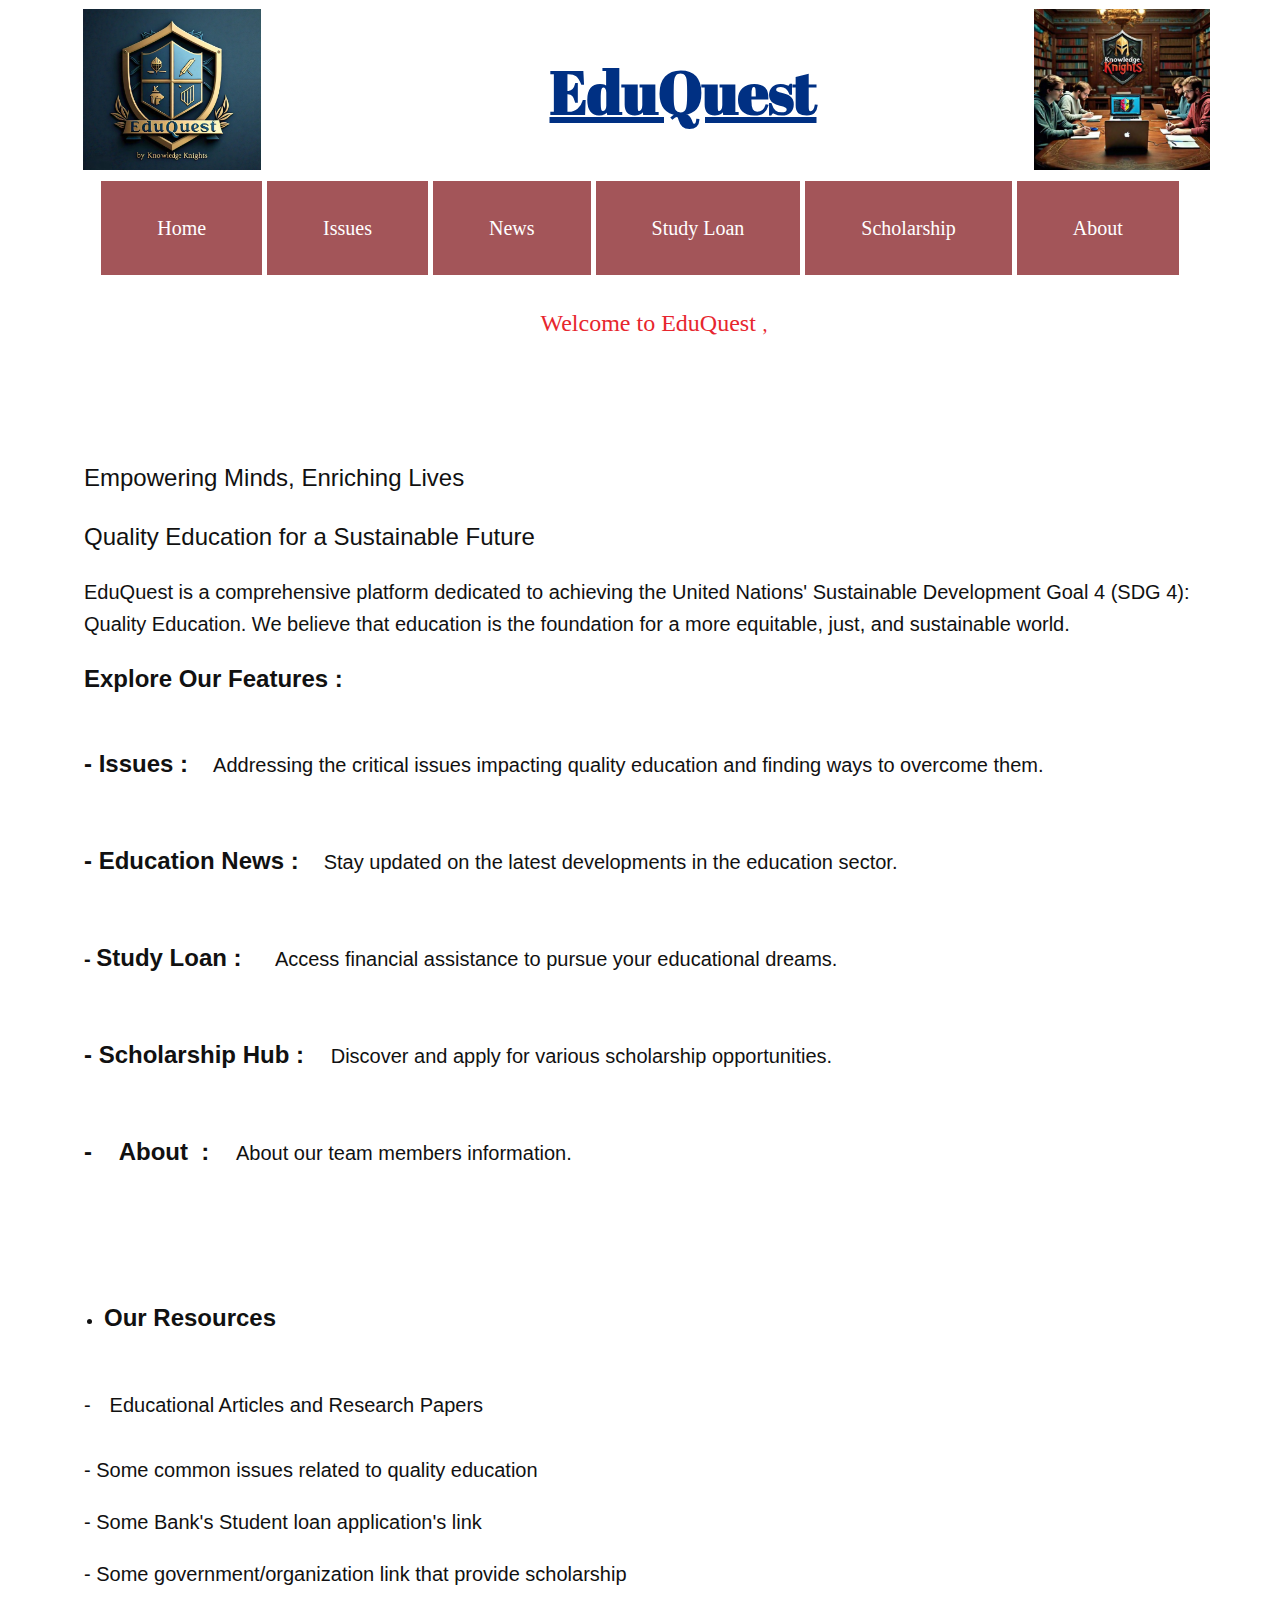
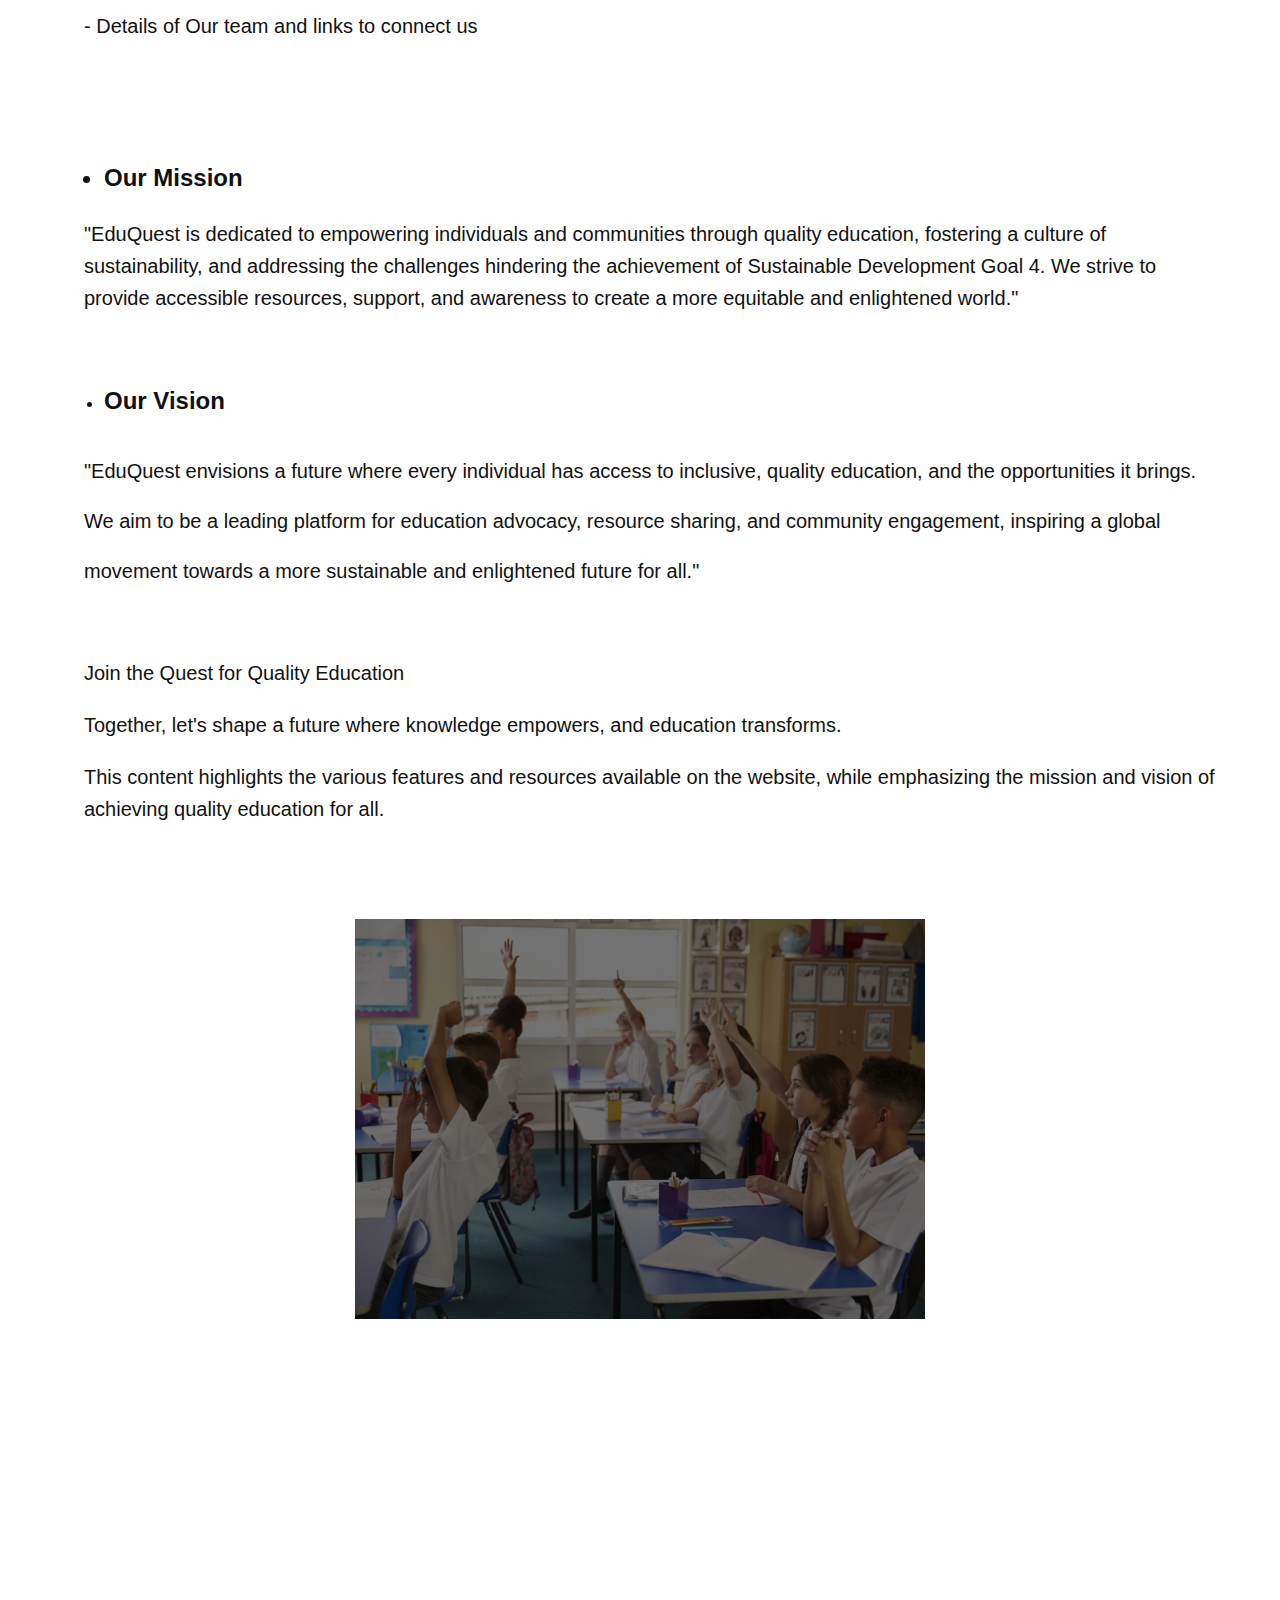
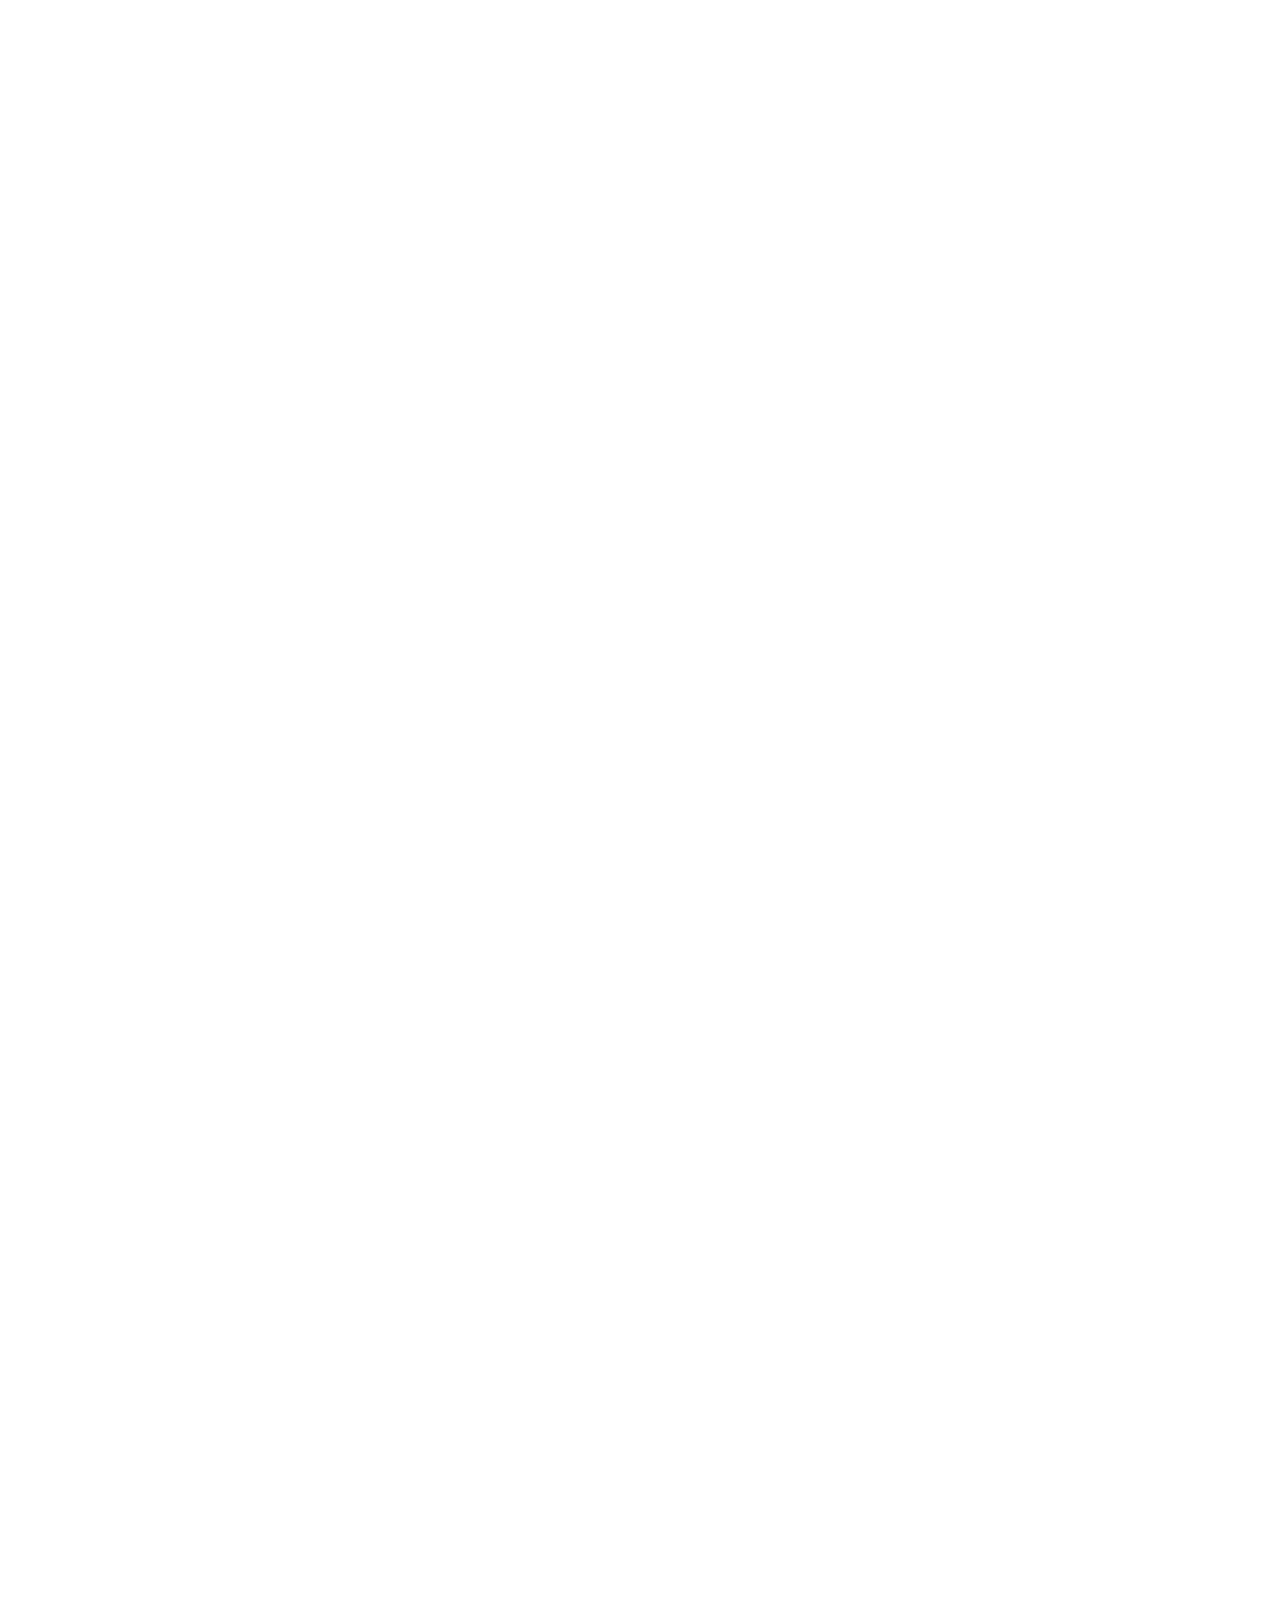
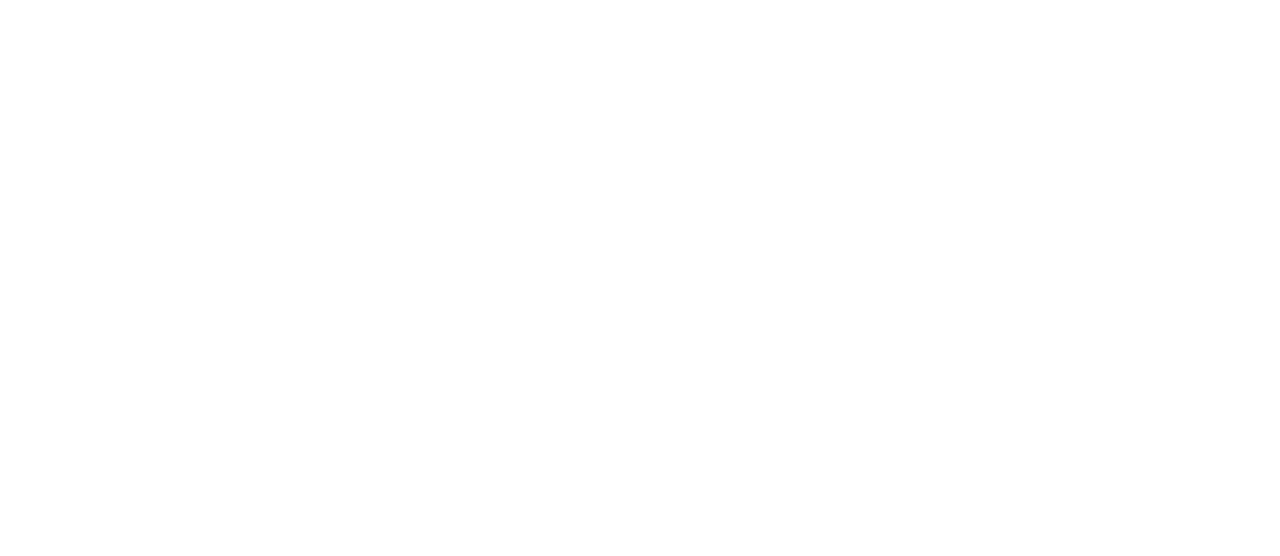
<file: index.html>
<!DOCTYPE html>
<html style="font-size: 16px;" lang="en">
<head>
    <meta name="viewport" content="width=device-width, initial-scale=1.0">
    <meta charset="utf-8">
    <meta name="keywords" content="EduQuest​">
    <meta name="description" content="">
    <meta http-equiv="refresh" content="0; url=home.html">
    <title>EduQuest</title>
    <link rel="stylesheet" href="nicepage.css" media="screen">
    <link rel="stylesheet" href="index.css" media="screen">
    <script class="u-script" type="text/javascript" src="jquery.js" defer=""></script>
    <script class="u-script" type="text/javascript" src="nicepage.js" defer=""></script>
    <meta name="generator" content="Nicepage 6.14.4, nicepage.com">
    <link id="u-theme-google-font" rel="stylesheet"
          href="https://fonts.googleapis.com/css?family=Roboto:100,100i,300,300i,400,400i,500,500i,700,700i,900,900i|Open+Sans:300,300i,400,400i,500,500i,600,600i,700,700i,800,800i">
    <link id="u-page-google-font" rel="stylesheet"
          href="https://fonts.googleapis.com/css?family=Merriweather:300,300i,400,400i,700,700i,900,900i|Abril+Fatface:400">


    <script type="application/ld+json">{
        "@context": "http://schema.org",
        "@type": "Organization",
        "name": ""
    }</script>
    <meta name="theme-color" content="#478ac9">
    <meta property="og:title" content="Page 1">
    <meta property="og:type" content="website">
    <meta data-intl-tel-input-cdn-path="intlTelInput/">
</head>
<body data-home-page="Page-1.html" data-home-page-title="Page 1" data-path-to-root="./" data-include-products="false"
      class="u-body u-xl-mode" data-lang="en">
<header class=" u-border-no-bottom u-border-no-left u-border-no-right u-border-no-top u-clearfix u-header u-section-row-container"
        id="sec-708d" style="background-image: none;">
    <div class="u-section-rows">
        <div class="u-clearfix u-section-row" data-animation-name="" data-animation-duration="0"
             data-animation-delay="0" data-animation-direction="" id="sec-f6bb">
            <div class="u-clearfix u-sheet u-sheet-1">
                <h2 class="u-align-center u-text u-text-custom-color-1 u-text-1">EduQuest </h2>
                <img class="custom-expanded u-image u-image-1" src="images/prjlogo.jpg" data-image-width="1280"
                     data-image-height="1280">
                <img class="u-image u-image-default u-image-2" src="images/grplogo.jpg" alt="" data-image-width="1080"
                     data-image-height="1066">
                <nav class="u-align-center u-menu u-menu-one-level u-offcanvas u-menu-1">
                    <div class="menu-collapse u-custom-font u-font-merriweather"
                         style="font-size: 1.25rem; letter-spacing: 0px; font-weight: 700;">
                        <a class="u-button-style u-custom-active-color u-custom-border-color u-custom-color u-custom-effect-duration u-custom-hover-border-color u-custom-hover-color u-custom-left-right-menu-spacing u-custom-padding-bottom u-custom-text-active-color u-custom-text-decoration u-custom-text-shadow u-custom-text-shadow-blur u-custom-text-shadow-color u-custom-text-shadow-transparency u-custom-text-shadow-x u-custom-text-shadow-y u-custom-top-bottom-menu-spacing u-nav-link u-text-active-palette-1-base u-text-hover-palette-2-base"
                           href="#">
                            <svg class="u-svg-link" viewBox="0 0 24 24">
                                <use xlink:href="#menu-hamburger"></use>
                            </svg>
                            <svg class="u-svg-content" version="1.1" id="menu-hamburger" viewBox="0 0 16 16" x="0px"
                                 y="0px" xmlns:xlink="http://www.w3.org/1999/xlink" xmlns="http://www.w3.org/2000/svg">
                                <g>
                                    <rect y="1" width="16" height="2"></rect>
                                    <rect y="7" width="16" height="2"></rect>
                                    <rect y="13" width="16" height="2"></rect>
                                </g>
                            </svg>
                        </a>
                    </div>
                    <div class="u-custom-menu u-nav-container">
                        <ul class="u-custom-font u-font-merriweather u-nav u-unstyled u-nav-1">
                            <li class="u-nav-item"><a
                                    class="u-active-palette-2-dark-1 u-border-2 u-border-hover-grey-15 u-button-style u-hover-palette-3-light-3 u-nav-link u-palette-2-dark-1 u-text-active-white u-text-hover-palette-2-base"
                                    href="home.html" style="padding: 35px 54px;">Home</a>
                            </li>
                            <li class="u-nav-item"><a
                                    class="u-active-palette-2-dark-1 u-border-2 u-border-hover-grey-15 u-button-style u-hover-palette-3-light-3 u-nav-link u-palette-2-dark-1 u-text-active-white u-text-hover-palette-2-base"
                                    href="Issues.html" style="padding: 35px 54px;">Issues</a>
                            </li>
                            <li class="u-nav-item"><a
                                    class="u-active-palette-2-dark-1 u-border-2 u-border-hover-grey-15 u-button-style u-hover-palette-3-light-3 u-nav-link u-palette-2-dark-1 u-text-active-white u-text-hover-palette-2-base"
                                    href="news.html" style="padding: 35px 54px;">News</a>
                            </li>
                            <li class="u-nav-item"><a
                                    class="u-active-palette-2-dark-1 u-border-2 u-border-hover-grey-15 u-button-style u-hover-palette-3-light-3 u-nav-link u-palette-2-dark-1 u-text-active-white u-text-hover-palette-2-base"
                                    href="loan.html" style="padding: 35px 54px;">Study Loan</a>
                            </li>
                            <li class="u-nav-item"><a
                                    class="u-active-palette-2-dark-1 u-border-2 u-border-hover-grey-15 u-button-style u-hover-palette-3-light-3 u-nav-link u-palette-2-dark-1 u-text-active-white u-text-hover-palette-2-base"
                                    href="scholarship.html" style="padding: 35px 54px;">Scholarship</a>
                            </li>
                            <li class="u-nav-item"><a
                                    class="u-active-palette-2-dark-1 u-border-2 u-border-hover-grey-15 u-button-style u-hover-palette-3-light-3 u-nav-link u-palette-2-dark-1 u-text-active-white u-text-hover-palette-2-base"
                                    href="About.html" style="padding: 35px 54px;">About</a>
                            </li>
                        </ul>
                    </div>
                    <div class="u-custom-menu u-nav-container-collapse">
                        <div class="u-black u-container-style u-inner-container-layout u-opacity u-opacity-95 u-sidenav">
                            <div class="u-inner-container-layout u-sidenav-overflow">
                                <div class="u-menu-close"></div>
                                <ul class="u-align-center u-nav u-popupmenu-items u-unstyled u-nav-2">
                                    <li class="u-nav-item"><a class="u-button-style u-nav-link"
                                                              href="home.html">Home</a>
                                    </li>
                                    <li class="u-nav-item"><a class="u-button-style u-nav-link" href="Issues.html">Issues</a>
                                    </li>
                                    <li class="u-nav-item"><a class="u-button-style u-nav-link"
                                                              href="news.html">News</a>
                                    </li>
                                    <li class="u-nav-item"><a class="u-button-style u-nav-link" href="loan.html">Study
                                        Loan</a>
                                    </li>
                                    <li class="u-nav-item"><a class="u-button-style u-nav-link" href="scholarship.html">Scholarship</a>
                                    </li>
                                    <li class="u-nav-item"><a class="u-button-style u-nav-link"
                                                              href="About.html">About</a>
                                    </li>
                                </ul>
                            </div>
                        </div>
                        <div class="u-black u-menu-overlay u-opacity u-opacity-70"></div>
                    </div>
                </nav>
            </div>
        </div>
        <div class="u-section-row" id="sec-7123">
            <div class="u-clearfix u-sheet u-sheet-2"></div>


        </div>
    </div>
</header>
<section class="u-clearfix u-section-1" id="sec-6458">
    <div class="u-clearfix u-sheet u-sheet-1"></div>
</section>


</body>
</html>
</file>
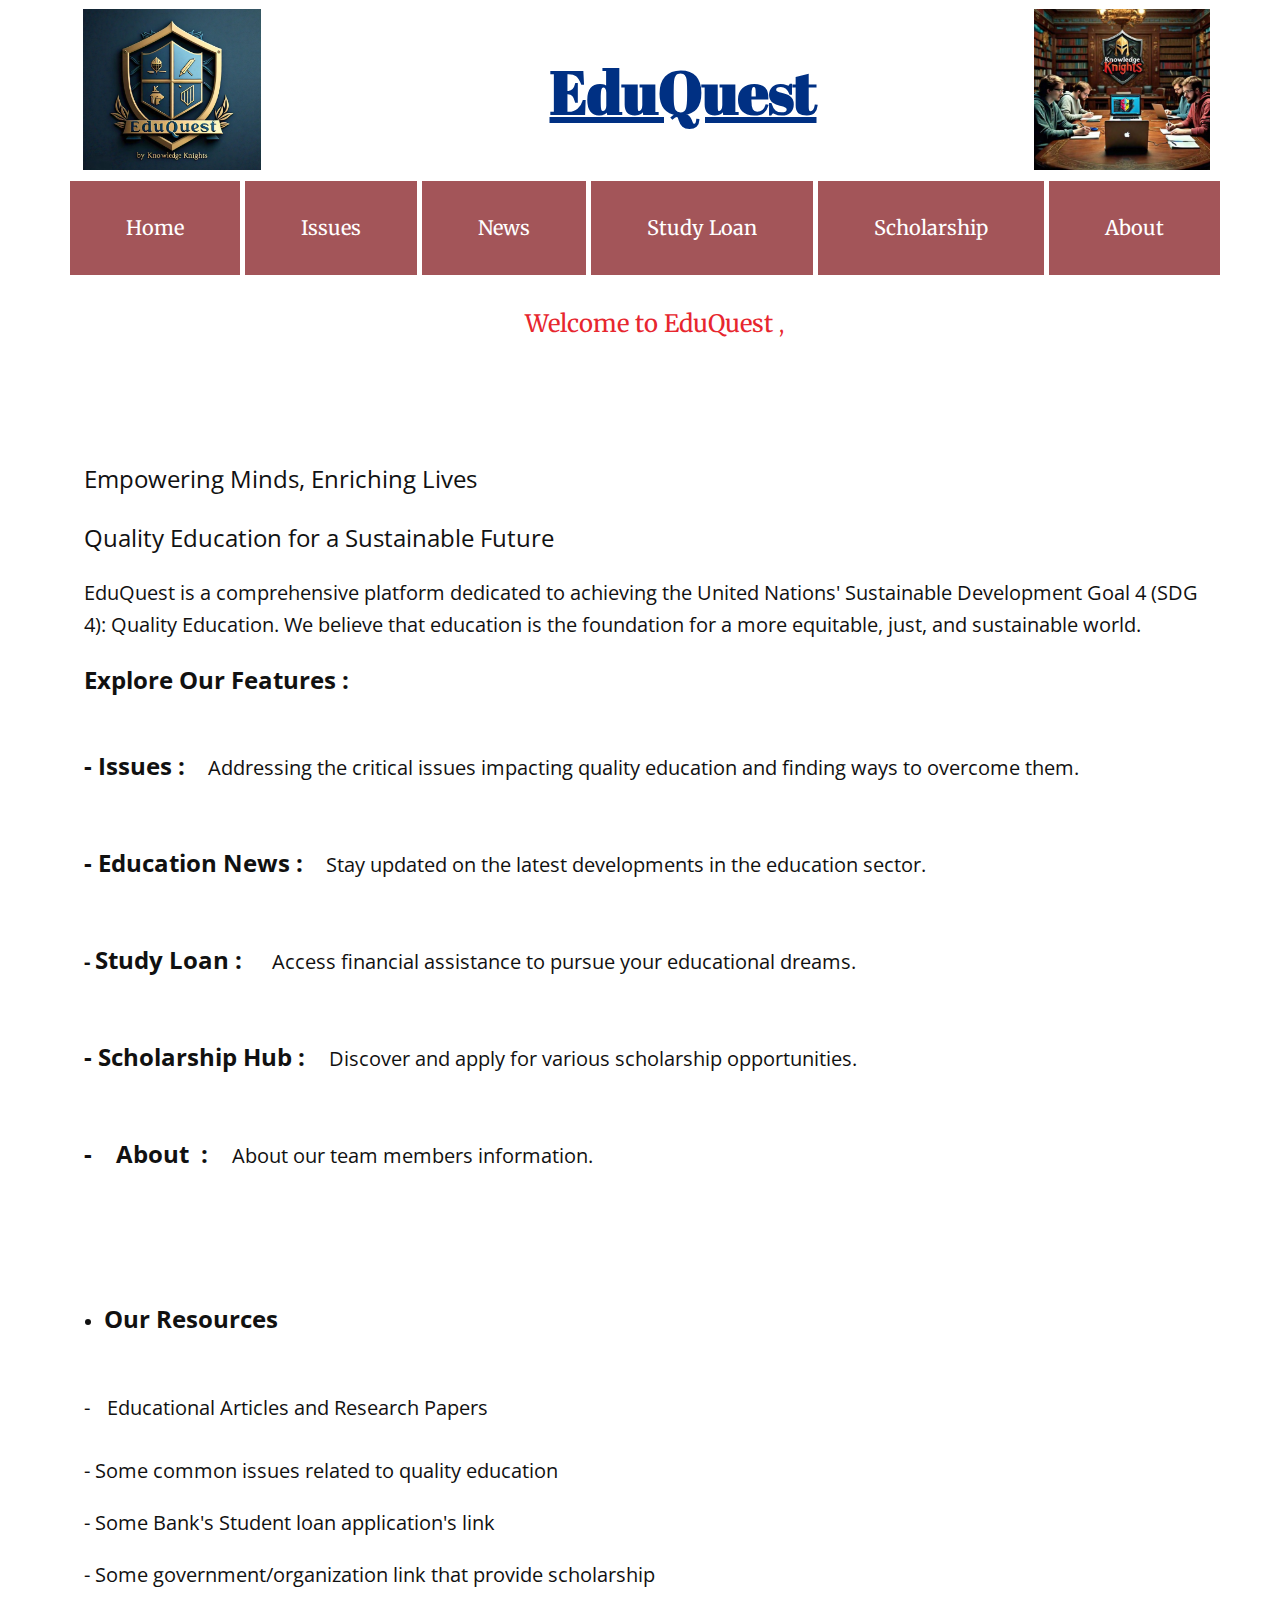
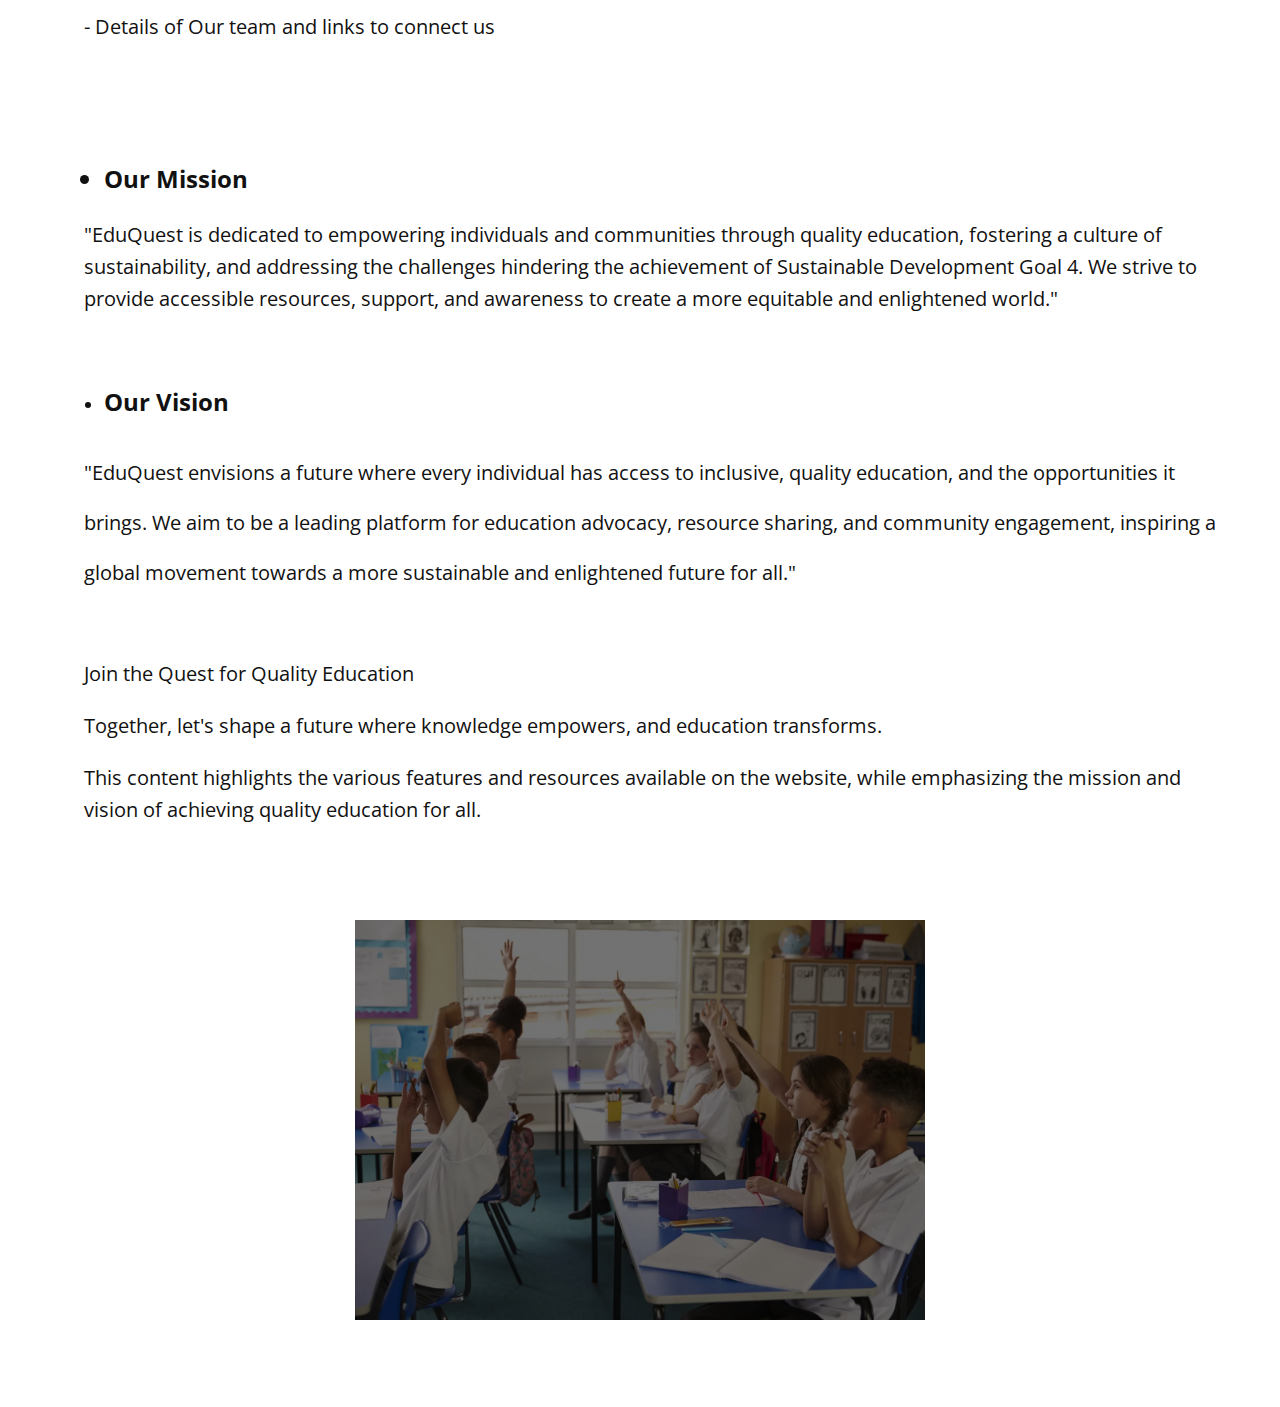
<file: home.html>
<!DOCTYPE html>
<html style="font-size: 16px;" lang="en">
<head>
    <meta name="viewport" content="width=device-width, initial-scale=1.0">
    <meta charset="utf-8">
    <meta name="keywords" content="INTUITIVE">
    <meta name="description" content="">
    <title>home</title>
    <link rel="stylesheet" href="nicepage.css" media="screen">
    <link rel="stylesheet" href="home.css" media="screen">
    <script class="u-script" type="text/javascript" src="jquery.js" defer=""></script>
    <script class="u-script" type="text/javascript" src="nicepage.js" defer=""></script>
    <meta name="generator" content="Nicepage 6.14.4, nicepage.com">
    <link id="u-theme-google-font" rel="stylesheet"
          href="https://fonts.googleapis.com/css?family=Roboto:100,100i,300,300i,400,400i,500,500i,700,700i,900,900i|Open+Sans:300,300i,400,400i,500,500i,600,600i,700,700i,800,800i">
    <link id="u-page-google-font" rel="stylesheet"
          href="https://fonts.googleapis.com/css?family=Merriweather:300,300i,400,400i,700,700i,900,900i|Abril+Fatface:400">


    <script type="application/ld+json">{
        "@context": "http://schema.org",
        "@type": "Organization",
        "name": ""
    }</script>
    <meta name="theme-color" content="#478ac9">
    <meta property="og:title" content="home">
    <meta property="og:type" content="website">
    <meta data-intl-tel-input-cdn-path="intlTelInput/">
</head>
<body data-path-to-root="./" data-include-products="false" class="u-body u-xl-mode" data-lang="en">
<header class=" u-border-no-bottom u-border-no-left u-border-no-right u-border-no-top u-clearfix u-header u-section-row-container"
        id="sec-708d" style="background-image: none;">
    <div class="u-section-rows">
        <div class="u-clearfix u-section-row" data-animation-name="" data-animation-duration="0"
             data-animation-delay="0" data-animation-direction="" id="sec-f6bb">


            <div class="u-clearfix u-sheet u-sheet-1">
                <h2 class="u-align-center u-text u-text-custom-color-1 u-text-1">EduQuest </h2>
                <img class="custom-expanded u-image u-image-1" src="images/prjlogo.jpg" data-image-width="1280"
                     data-image-height="1280">
                <img class="u-image u-image-default u-image-2" src="images/grplogo.jpg" alt="" data-image-width="1080"
                     data-image-height="1066">
                <nav class="u-align-center u-menu u-menu-one-level u-offcanvas u-menu-1">
                    <div class="menu-collapse u-custom-font u-font-merriweather"
                         style="font-size: 1.25rem; letter-spacing: 0px; font-weight: 700;">
                        <a class="u-button-style u-custom-active-color u-custom-border-color u-custom-color u-custom-effect-duration u-custom-hover-border-color u-custom-hover-color u-custom-left-right-menu-spacing u-custom-padding-bottom u-custom-text-active-color u-custom-text-decoration u-custom-text-shadow u-custom-text-shadow-blur u-custom-text-shadow-color u-custom-text-shadow-transparency u-custom-text-shadow-x u-custom-text-shadow-y u-custom-top-bottom-menu-spacing u-nav-link u-text-active-palette-1-base u-text-hover-palette-2-base"
                           href="#">
                            <svg class="u-svg-link" viewBox="0 0 24 24">
                                <use xlink:href="#menu-hamburger"></use>
                            </svg>
                            <svg class="u-svg-content" version="1.1" id="menu-hamburger" viewBox="0 0 16 16" x="0px"
                                 y="0px" xmlns:xlink="http://www.w3.org/1999/xlink" xmlns="http://www.w3.org/2000/svg">
                                <g>
                                    <rect y="1" width="16" height="2"></rect>
                                    <rect y="7" width="16" height="2"></rect>
                                    <rect y="13" width="16" height="2"></rect>
                                </g>
                            </svg>
                        </a>
                    </div>
                    <div class="u-custom-menu u-nav-container">
                        <ul class="u-custom-font u-font-merriweather u-nav u-unstyled u-nav-1">
                            <li class="u-nav-item"><a
                                    class="u-active-palette-2-dark-1 u-border-2 u-border-hover-grey-15 u-button-style u-hover-palette-3-light-3 u-nav-link u-palette-2-dark-1 u-text-active-white u-text-hover-palette-2-base"
                                    href="home.html" style="padding: 35px 54px;">Home</a>
                            </li>
                            <li class="u-nav-item"><a
                                    class="u-active-palette-2-dark-1 u-border-2 u-border-hover-grey-15 u-button-style u-hover-palette-3-light-3 u-nav-link u-palette-2-dark-1 u-text-active-white u-text-hover-palette-2-base"
                                    href="Issues.html" style="padding: 35px 54px;">Issues</a>
                            </li>
                            <li class="u-nav-item"><a
                                    class="u-active-palette-2-dark-1 u-border-2 u-border-hover-grey-15 u-button-style u-hover-palette-3-light-3 u-nav-link u-palette-2-dark-1 u-text-active-white u-text-hover-palette-2-base"
                                    href="news.html" style="padding: 35px 54px;">News</a>
                            </li>
                            <li class="u-nav-item"><a
                                    class="u-active-palette-2-dark-1 u-border-2 u-border-hover-grey-15 u-button-style u-hover-palette-3-light-3 u-nav-link u-palette-2-dark-1 u-text-active-white u-text-hover-palette-2-base"
                                    href="loan.html" style="padding: 35px 54px;">Study Loan</a>
                            </li>
                            <li class="u-nav-item"><a
                                    class="u-active-palette-2-dark-1 u-border-2 u-border-hover-grey-15 u-button-style u-hover-palette-3-light-3 u-nav-link u-palette-2-dark-1 u-text-active-white u-text-hover-palette-2-base"
                                    href="scholarship.html" style="padding: 35px 54px;">Scholarship</a>
                            </li>
                            <li class="u-nav-item"><a
                                    class="u-active-palette-2-dark-1 u-border-2 u-border-hover-grey-15 u-button-style u-hover-palette-3-light-3 u-nav-link u-palette-2-dark-1 u-text-active-white u-text-hover-palette-2-base"
                                    href="About.html" style="padding: 35px 54px;">About</a>
                            </li>
                        </ul>
                    </div>
                    <div class="u-custom-menu u-nav-container-collapse">
                        <div class="u-black u-container-style u-inner-container-layout u-opacity u-opacity-95 u-sidenav">
                            <div class="u-inner-container-layout u-sidenav-overflow">
                                <div class="u-menu-close"></div>
                                <ul class="u-align-center u-nav u-popupmenu-items u-unstyled u-nav-2">
                                    <li class="u-nav-item"><a class="u-button-style u-nav-link"
                                                              href="home.html">Home</a>
                                    </li>
                                    <li class="u-nav-item"><a class="u-button-style u-nav-link" href="Issues.html">Issues</a>
                                    </li>
                                    <li class="u-nav-item"><a class="u-button-style u-nav-link"
                                                              href="news.html">News</a>
                                    </li>
                                    <li class="u-nav-item"><a class="u-button-style u-nav-link" href="loan.html">Study
                                        Loan</a>
                                    </li>
                                    <li class="u-nav-item"><a class="u-button-style u-nav-link" href="scholarship.html">Scholarship</a>
                                    </li>
                                    <li class="u-nav-item"><a class="u-button-style u-nav-link"
                                                              href="About.html">About</a>
                                    </li>
                                </ul>
                            </div>
                        </div>
                        <div class="u-black u-menu-overlay u-opacity u-opacity-70"></div>
                    </div>
                </nav>
            </div>
        </div>
        <div class="u-section-row" id="sec-7123">
            <div class="u-clearfix u-sheet u-sheet-2"></div>


        </div>
    </div>
</header>
<section class="u-align-left u-clearfix u-section-1" id="sec-ec9c">
    <div class="u-clearfix u-sheet u-sheet-1">
        <div class="fr-view u-align-left u-clearfix u-rich-text u-text u-text-1">
            <p id="isPasted" style="text-align: center;">
            <span style="font-size: 1.5rem;">
              <span class="u-text-custom-color-2">
                <span class="u-custom-font u-font-merriweather">Welcome to EduQuest</span>
              </span>
            </span>
                <span style="font-size: 1.25rem;">
              <span class="u-text-custom-color-2">
                <span class="u-custom-font u-font-merriweather">,</span>
              </span>
            </span>
            </p>
            <p style="text-align: center;">
            <span style="font-size: 3rem;">
              <br>
            </span>
            </p>
            <p>
                <span style="font-size: 1.5rem;">Empowering Minds, Enriching Lives</span>
            </p>
            <p>
                <span style="font-size: 1.5rem;">Quality Education for a Sustainable Future</span>
            </p>
            <p>
                <span style="font-size: 1.25rem;">EduQuest is a comprehensive platform dedicated to achieving the United Nations' Sustainable Development Goal 4 (SDG 4): Quality Education. We believe that education is the foundation for a more equitable, just, and sustainable world.</span>
            </p>
            <p>
                <span style="font-size: 1.5rem; font-weight: 700;">Explore Our Features :</span>
            </p>
            <p>
            <span style="font-size: 1.5rem;">
              <span style="font-weight: 700;">- Issues :</span>
            </span>
                <span style="font-size: 3rem;">&nbsp;</span>
                <span style="font-size: 1.25rem;">Addressing the critical issues impacting quality education and finding ways to overcome them.</span>
            </p>
            <p>
            <span style="font-size: 1.5rem;">
              <span style="font-weight: 700;">- Education News :</span>
            </span>
                <span style="font-size: 3rem;">&nbsp;</span>
                <span style="font-size: 2.25rem;">
              <span style="font-size: 1.25rem;">Stay updated on the latest developments in the education sector.</span>
            </span>
            </p>
            <p>
            <span style="font-size: 3rem;">
              <span style="font-weight: 700; font-size: 1.5rem;">
                <span style="font-size: 1.25rem;">-&nbsp;</span>Study Loan :
              </span>&nbsp;
            </span>
                <span style="font-size: 1.25rem;">Access financial assistance to pursue your educational dreams.</span>
            </p>
            <p>
            <span style="font-size: 3rem;">
              <span style="font-weight: 700; font-size: 1.5rem;">- Scholarship Hub :</span>&nbsp;
            </span>
                <span style="font-size: 2.25rem;">
              <span style="font-size: 1.25rem;">Discover and apply for various scholarship opportunities.</span>
            </span>
            </p>
            <p>
            <span style="font-size: 3rem;">
              <span style="font-weight: 700;">
                <span style="font-size: 1.5rem;">-</span>&nbsp;
              </span>
            </span>
                <span style="font-size: 1.5rem;">
              <span style="font-weight: 700;">About&nbsp;&nbsp;:</span>
            </span>
                <span style="font-size: 3rem;">
              <span style="font-size: 1.5rem;">&nbsp;</span>
            </span>
                <span style="font-size: 1.25rem;">About our team members information.</span>
            </p>
            <p>
            <span style="font-size: 3rem;">
              <br>
            </span>
            </p>
            <ul>
                <li style="text-align: left;">
                    <span style="font-size: 1.5rem; font-weight: 700;">Our Resources</span>
                </li>
            </ul>
            <p>
            <span style="font-size: 3rem;">
              <span style="font-size: 1.25rem;">-&nbsp;</span>
            </span>
                <span style="font-size: 1.25rem;">Educational Articles and Research Papers</span>
            </p>
            <p>
                <span style="font-size: 1.25rem;">- Some common issues related to quality education</span>
            </p>
            <p>
                <span style="font-size: 1.25rem;">- Some Bank's Student loan application's link</span>
            </p>
            <p>
                <span style="font-size: 1.25rem;">- Some government/organization link that provide scholarship</span>
            </p>
            <p>
                <span style="font-size: 1.25rem;">- Details of Our team and links to connect us</span>
            </p>
            <p>
            <span style="font-size: 3rem;">
              <br>
            </span>
            </p>
            <ul>
                <li style="font-size: 1.5rem;">
                    <span style="font-weight: 700;">Our Mission</span>
                </li>
            </ul>
            <p>
                <span style="font-size: 1.25rem;">"EduQuest is dedicated to empowering individuals and communities through quality education, fostering a culture of sustainability, and addressing the challenges hindering the achievement of Sustainable Development Goal 4. We strive to provide accessible resources, support, and awareness to create a more equitable and enlightened world."</span>
            </p>
            <p>
                <br>
            </p>
            <ul>
                <li>
                    <span style="font-size: 1.5rem; font-weight: 700;">Our Vision</span>
                </li>
            </ul>
            <p style="line-height: 1.4;">
            <span style="font-size: 2.25rem;">
              <span style="font-size: 1.25rem;">"EduQuest envisions a future where every individual has access to inclusive, quality education, and the opportunities it brings. We aim to be a leading platform for education advocacy, resource sharing, and community engagement, inspiring a global movement towards a more sustainable and enlightened future for all."</span>
            </span>
            </p>
            <p style="line-height: 1.4;">
                <br>
            </p>
            <p>
                <span style="font-size: 1.25rem;">Join the Quest for Quality Education</span>
            </p>
            <p>
                <span style="font-size: 1.25rem;">Together, let's shape a future where knowledge empowers, and education transforms.</span>
            </p>
            <p>
                <span style="font-size: 1.25rem;">This content highlights the various features and resources available on the website, while emphasizing the mission and vision of achieving quality education for all.</span>
            </p>
        </div>
        <img class="custom-expanded u-image u-image-1" src="images/shutterstock_503425867.jpg" data-image-width="1500"
             data-image-height="999">
    </div>
</section>


</body>
</html>
</file>
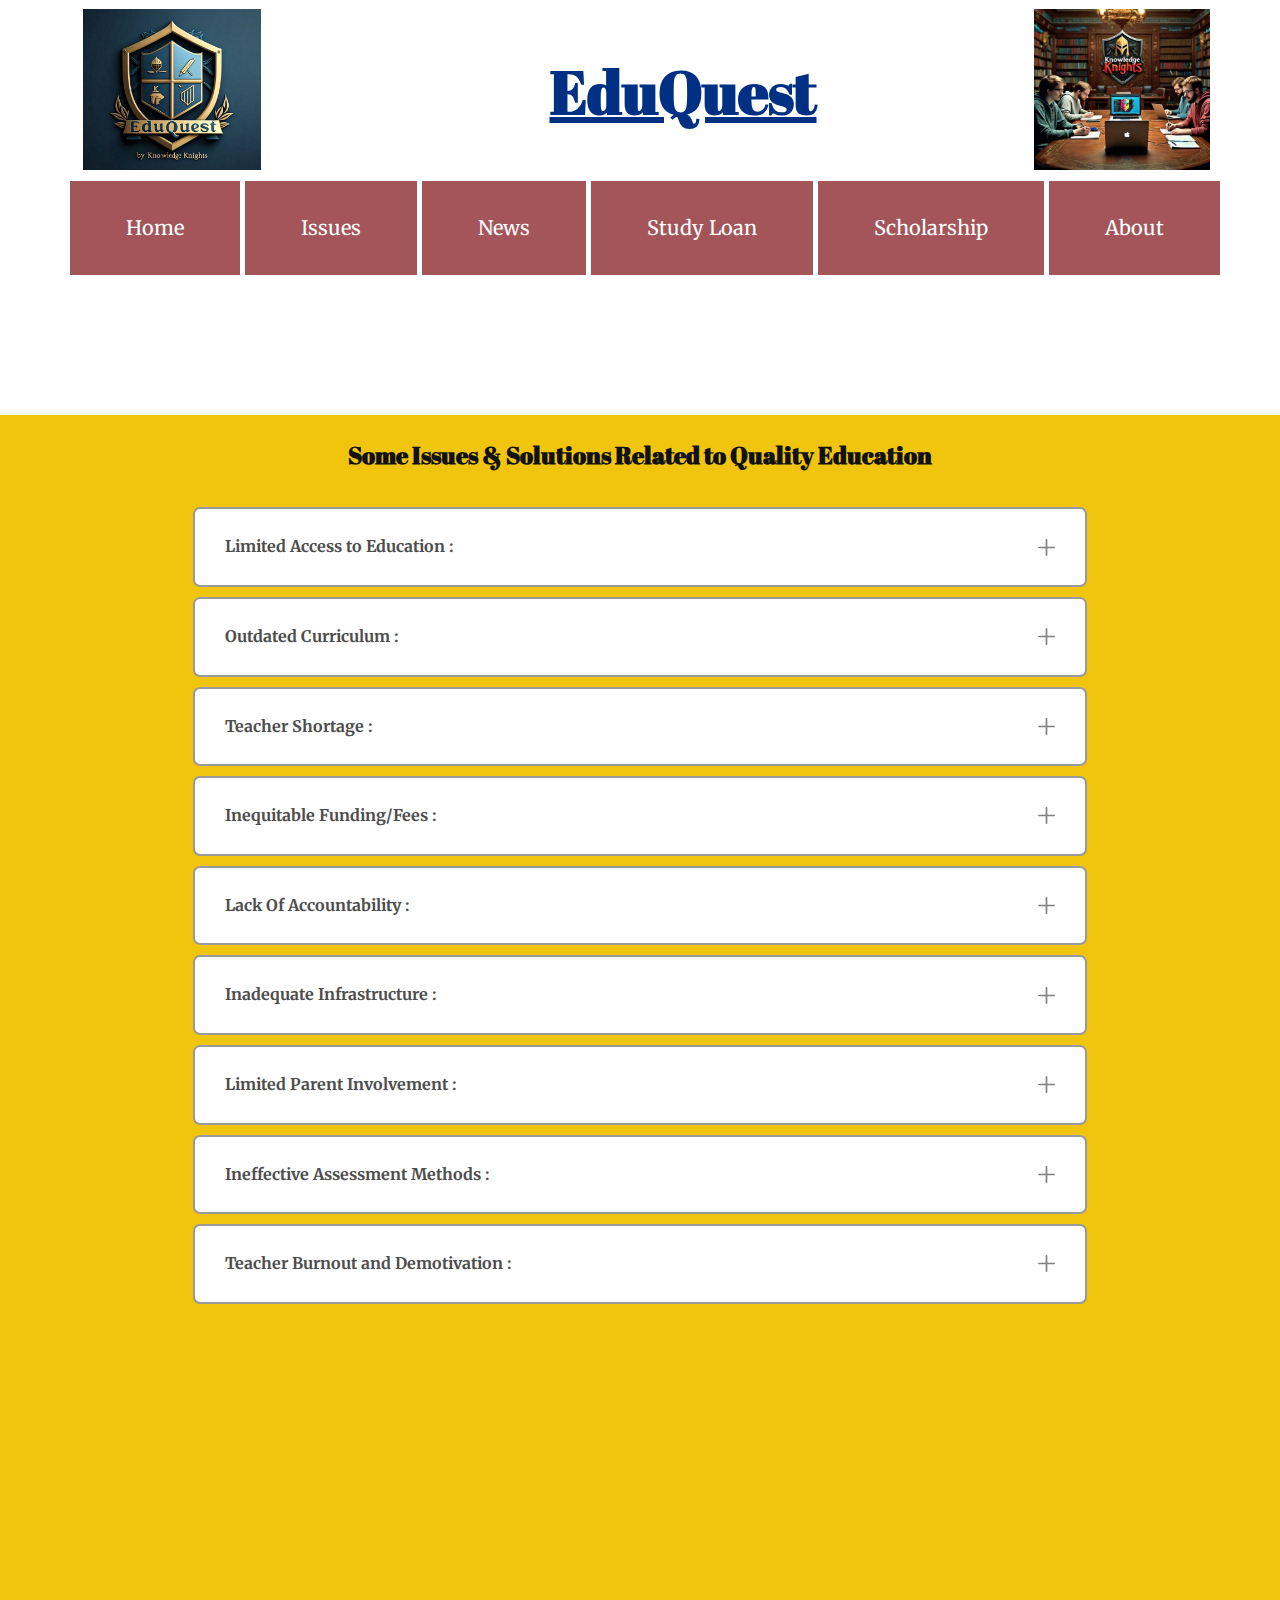
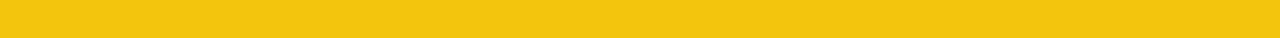
<file: Issues.html>
<!DOCTYPE html>
<html style="font-size: 16px;" lang="en">
<head>
    <meta name="viewport" content="width=device-width, initial-scale=1.0">
    <meta charset="utf-8">
    <meta name="keywords" content="EduQuest​, ​What the FAQ?">
    <meta name="description" content="">
    <title>Issues</title>
    <link rel="stylesheet" href="nicepage.css" media="screen">
    <link rel="stylesheet" href="Issues.css" media="screen">
    <script class="u-script" type="text/javascript" src="jquery.js" defer=""></script>
    <script class="u-script" type="text/javascript" src="nicepage.js" defer=""></script>
    <meta name="generator" content="Nicepage 6.14.4, nicepage.com">
    <link id="u-theme-google-font" rel="stylesheet"
          href="https://fonts.googleapis.com/css?family=Roboto:100,100i,300,300i,400,400i,500,500i,700,700i,900,900i|Open+Sans:300,300i,400,400i,500,500i,600,600i,700,700i,800,800i">
    <link id="u-page-google-font" rel="stylesheet"
          href="https://fonts.googleapis.com/css?family=Merriweather:300,300i,400,400i,700,700i,900,900i|Abril+Fatface:400">

    <script type="application/ld+json">{
        "@context": "http://schema.org",
        "@type": "Organization",
        "name": ""
    }</script>
    <meta name="theme-color" content="#478ac9">
    <meta property="og:title" content="Issues">
    <meta property="og:type" content="website">
    <meta data-intl-tel-input-cdn-path="intlTelInput/">
</head>
<body data-path-to-root="./" data-include-products="false" class="u-body u-xl-mode" data-lang="en">
<header class=" u-border-no-bottom u-border-no-left u-border-no-right u-border-no-top u-clearfix u-header u-section-row-container"
        id="sec-708d" style="background-image: none;">
    <div class="u-section-rows">
        <div class="u-clearfix u-section-row" data-animation-name="" data-animation-duration="0"
             data-animation-delay="0" data-animation-direction="" id="sec-f6bb">


            <div class="u-clearfix u-sheet u-sheet-1">
                <h2 class="u-align-center u-text u-text-custom-color-1 u-text-1">EduQuest </h2>
                <img class="custom-expanded u-image u-image-1" src="images/prjlogo.jpg" data-image-width="1280"
                     data-image-height="1280">
                <img class="u-image u-image-default u-image-2" src="images/grplogo.jpg" alt="" data-image-width="1080"
                     data-image-height="1066">
                <nav class="u-align-center u-menu u-menu-one-level u-offcanvas u-menu-1">
                    <div class="menu-collapse u-custom-font u-font-merriweather"
                         style="font-size: 1.25rem; letter-spacing: 0px; font-weight: 700;">
                        <a class="u-button-style u-custom-active-color u-custom-border-color u-custom-color u-custom-effect-duration u-custom-hover-border-color u-custom-hover-color u-custom-left-right-menu-spacing u-custom-padding-bottom u-custom-text-active-color u-custom-text-decoration u-custom-text-shadow u-custom-text-shadow-blur u-custom-text-shadow-color u-custom-text-shadow-transparency u-custom-text-shadow-x u-custom-text-shadow-y u-custom-top-bottom-menu-spacing u-nav-link u-text-active-palette-1-base u-text-hover-palette-2-base"
                           href="#">
                            <svg class="u-svg-link" viewBox="0 0 24 24">
                                <use xlink:href="#menu-hamburger"></use>
                            </svg>
                            <svg class="u-svg-content" version="1.1" id="menu-hamburger" viewBox="0 0 16 16" x="0px"
                                 y="0px" xmlns:xlink="http://www.w3.org/1999/xlink" xmlns="http://www.w3.org/2000/svg">
                                <g>
                                    <rect y="1" width="16" height="2"></rect>
                                    <rect y="7" width="16" height="2"></rect>
                                    <rect y="13" width="16" height="2"></rect>
                                </g>
                            </svg>
                        </a>
                    </div>
                    <div class="u-custom-menu u-nav-container">
                        <ul class="u-custom-font u-font-merriweather u-nav u-unstyled u-nav-1">
                            <li class="u-nav-item"><a
                                    class="u-active-palette-2-dark-1 u-border-2 u-border-hover-grey-15 u-button-style u-hover-palette-3-light-3 u-nav-link u-palette-2-dark-1 u-text-active-white u-text-hover-palette-2-base"
                                    href="home.html" style="padding: 35px 54px;">Home</a>
                            </li>
                            <li class="u-nav-item"><a
                                    class="u-active-palette-2-dark-1 u-border-2 u-border-hover-grey-15 u-button-style u-hover-palette-3-light-3 u-nav-link u-palette-2-dark-1 u-text-active-white u-text-hover-palette-2-base"
                                    href="Issues.html" style="padding: 35px 54px;">Issues</a>
                            </li>
                            <li class="u-nav-item"><a
                                    class="u-active-palette-2-dark-1 u-border-2 u-border-hover-grey-15 u-button-style u-hover-palette-3-light-3 u-nav-link u-palette-2-dark-1 u-text-active-white u-text-hover-palette-2-base"
                                    href="news.html" style="padding: 35px 54px;">News</a>
                            </li>
                            <li class="u-nav-item"><a
                                    class="u-active-palette-2-dark-1 u-border-2 u-border-hover-grey-15 u-button-style u-hover-palette-3-light-3 u-nav-link u-palette-2-dark-1 u-text-active-white u-text-hover-palette-2-base"
                                    href="loan.html" style="padding: 35px 54px;">Study Loan</a>
                            </li>
                            <li class="u-nav-item"><a
                                    class="u-active-palette-2-dark-1 u-border-2 u-border-hover-grey-15 u-button-style u-hover-palette-3-light-3 u-nav-link u-palette-2-dark-1 u-text-active-white u-text-hover-palette-2-base"
                                    href="scholarship.html" style="padding: 35px 54px;">Scholarship</a>
                            </li>
                            <li class="u-nav-item"><a
                                    class="u-active-palette-2-dark-1 u-border-2 u-border-hover-grey-15 u-button-style u-hover-palette-3-light-3 u-nav-link u-palette-2-dark-1 u-text-active-white u-text-hover-palette-2-base"
                                    href="About.html" style="padding: 35px 54px;">About</a>
                            </li>
                        </ul>
                    </div>
                    <div class="u-custom-menu u-nav-container-collapse">
                        <div class="u-black u-container-style u-inner-container-layout u-opacity u-opacity-95 u-sidenav">
                            <div class="u-inner-container-layout u-sidenav-overflow">
                                <div class="u-menu-close"></div>
                                <ul class="u-align-center u-nav u-popupmenu-items u-unstyled u-nav-2">
                                    <li class="u-nav-item"><a class="u-button-style u-nav-link"
                                                              href="home.html">Home</a>
                                    </li>
                                    <li class="u-nav-item"><a class="u-button-style u-nav-link" href="Issues.html">Issues</a>
                                    </li>
                                    <li class="u-nav-item"><a class="u-button-style u-nav-link"
                                                              href="news.html">News</a>
                                    </li>
                                    <li class="u-nav-item"><a class="u-button-style u-nav-link" href="loan.html">Study
                                        Loan</a>
                                    </li>
                                    <li class="u-nav-item"><a class="u-button-style u-nav-link" href="scholarship.html">Scholarship</a>
                                    </li>
                                    <li class="u-nav-item"><a class="u-button-style u-nav-link"
                                                              href="About.html">About</a>
                                    </li>
                                </ul>
                            </div>
                        </div>
                        <div class="u-black u-menu-overlay u-opacity u-opacity-70"></div>
                    </div>
                </nav>
            </div>
        </div>
        <div class="u-section-row" id="sec-7123">
            <div class="u-clearfix u-sheet u-sheet-2"></div>


        </div>
    </div>
</header>
<section class="u-align-center u-clearfix u-palette-3-base u-section-1" id="carousel_de3b">
    <div class="u-clearfix u-sheet u-sheet-1">
        <h2 class="u-text u-text-1">Some Issues &amp; Solutions Related to Quality Ed​ucation </h2>
        <div class="u-accordion u-collapsed-by-default u-faq u-spacing-10 u-accordion-1">
            <div class="u-accordion-item">
                <a class="u-accordion-link u-active-white u-border-2 u-border-active-grey-75 u-border-grey-40 u-border-hover-grey-75 u-button-style u-custom-font u-font-merriweather u-hover-white u-radius-7 u-text-active-custom-color-4 u-text-grey-70 u-text-hover-custom-color-1 u-white u-accordion-link-1"
                   id="link-accordion-f600" aria-controls="accordion-f600" aria-selected="false">
                    <span class="u-accordion-link-text">Limited Access to Education : </span><span
                        class="u-accordion-link-icon u-icon u-text-active-black u-text-hover-black u-icon-1"><svg
                        class="u-svg-link" preserveAspectRatio="xMidYMin slice" viewBox="0 0 426.66667 426.66667"
                        style=""><use xlink:href="#svg-b6d8"></use></svg><svg class="u-svg-content"
                                                                              viewBox="0 0 426.66667 426.66667"
                                                                              id="svg-b6d8"><path
                        d="m405.332031 192h-170.664062v-170.667969c0-11.773437-9.558594-21.332031-21.335938-21.332031-11.773437 0-21.332031 9.558594-21.332031 21.332031v170.667969h-170.667969c-11.773437 0-21.332031 9.558594-21.332031 21.332031 0 11.777344 9.558594 21.335938 21.332031 21.335938h170.667969v170.664062c0 11.777344 9.558594 21.335938 21.332031 21.335938 11.777344 0 21.335938-9.558594 21.335938-21.335938v-170.664062h170.664062c11.777344 0 21.335938-9.558594 21.335938-21.335938 0-11.773437-9.558594-21.332031-21.335938-21.332031zm0 0"></path></svg></span>
                </a>
                <div class="u-accordion-pane u-container-style u-expanded-width u-white u-accordion-pane-1"
                     id="accordion-f600" aria-labelledby="link-accordion-f600">
                    <div class="u-container-layout u-container-layout-1">
                        <div class="fr-view u-clearfix u-rich-text u-text">
                            <p>Impliment online and distance learning programs to reach remote and underserved
                                areas.</p>
                        </div>
                    </div>
                </div>
            </div>
            <div class="u-accordion-item">
                <a class="u-accordion-link u-active-white u-border-2 u-border-active-grey-75 u-border-grey-40 u-border-hover-grey-75 u-button-style u-custom-font u-font-merriweather u-hover-white u-radius-7 u-text-active-custom-color-4 u-text-grey-70 u-text-hover-custom-color-1 u-white u-accordion-link-2"
                   id="link-accordion-72f4" aria-controls="accordion-72f4" aria-selected="false">
              <span class="u-accordion-link-text">Outdated Curriculum :<br>
              </span><span class="u-accordion-link-icon u-icon u-text-active-black u-text-hover-black u-icon-2"><svg
                        class="u-svg-link" preserveAspectRatio="xMidYMin slice" viewBox="0 0 426.66667 426.66667"
                        style=""><use xlink:href="#svg-b250"></use></svg><svg class="u-svg-content"
                                                                              viewBox="0 0 426.66667 426.66667"
                                                                              id="svg-b250"><path
                        d="m405.332031 192h-170.664062v-170.667969c0-11.773437-9.558594-21.332031-21.335938-21.332031-11.773437 0-21.332031 9.558594-21.332031 21.332031v170.667969h-170.667969c-11.773437 0-21.332031 9.558594-21.332031 21.332031 0 11.777344 9.558594 21.335938 21.332031 21.335938h170.667969v170.664062c0 11.777344 9.558594 21.335938 21.332031 21.335938 11.777344 0 21.335938-9.558594 21.335938-21.335938v-170.664062h170.664062c11.777344 0 21.335938-9.558594 21.335938-21.335938 0-11.773437-9.558594-21.332031-21.335938-21.332031zm0 0"></path></svg></span>
                </a>
                <div class="u-accordion-pane u-container-style u-expanded-width u-white u-accordion-pane-2"
                     id="accordion-72f4" aria-labelledby="link-accordion-72f4" wfd-invisible="true">
                    <div class="u-container-layout u-container-layout-2">
                        <div class="fr-view u-clearfix u-rich-text u-text">
                            <p>Regularly Update curriculum to reflect industry trends, technological advancement and
                                social needs.</p>
                        </div>
                    </div>
                </div>
            </div>
            <div class="u-accordion-item">
                <a class="u-accordion-link u-active-white u-border-2 u-border-active-grey-75 u-border-grey-40 u-border-hover-grey-75 u-button-style u-custom-font u-font-merriweather u-hover-white u-radius-7 u-text-active-custom-color-4 u-text-grey-70 u-text-hover-custom-color-1 u-white u-accordion-link-3"
                   id="link-accordion-854e" aria-controls="accordion-854e" aria-selected="false">
                    <span class="u-accordion-link-text">Teacher Shortage : </span><span
                        class="u-accordion-link-icon u-icon u-text-active-black u-text-hover-black u-icon-3"><svg
                        class="u-svg-link" preserveAspectRatio="xMidYMin slice" viewBox="0 0 426.66667 426.66667"
                        style=""><use xlink:href="#svg-4779"></use></svg><svg class="u-svg-content"
                                                                              viewBox="0 0 426.66667 426.66667"
                                                                              id="svg-4779"><path
                        d="m405.332031 192h-170.664062v-170.667969c0-11.773437-9.558594-21.332031-21.335938-21.332031-11.773437 0-21.332031 9.558594-21.332031 21.332031v170.667969h-170.667969c-11.773437 0-21.332031 9.558594-21.332031 21.332031 0 11.777344 9.558594 21.335938 21.332031 21.335938h170.667969v170.664062c0 11.777344 9.558594 21.335938 21.332031 21.335938 11.777344 0 21.335938-9.558594 21.335938-21.335938v-170.664062h170.664062c11.777344 0 21.335938-9.558594 21.335938-21.335938 0-11.773437-9.558594-21.332031-21.335938-21.332031zm0 0"></path></svg></span>
                </a>
                <div class="u-accordion-pane u-container-style u-expanded-width u-white u-accordion-pane-3"
                     id="accordion-854e" aria-labelledby="link-accordion-854e" wfd-invisible="true">
                    <div class="u-container-layout u-container-layout-3">
                        <div class="fr-view u-clearfix u-rich-text u-text">
                            <p>Provide training and development programs for teachers, and incentivize recruitment and
                                retention.</p>
                        </div>
                    </div>
                </div>
            </div>
            <div class="u-accordion-item u-expanded-width">
                <a class="u-accordion-link u-active-white u-border-2 u-border-active-grey-75 u-border-grey-40 u-border-hover-grey-75 u-button-style u-custom-font u-font-merriweather u-hover-white u-radius-7 u-text-active-custom-color-4 u-text-grey-70 u-text-hover-custom-color-1 u-white u-accordion-link-4"
                   id="link-accordion-f600" aria-controls="accordion-f600" aria-selected="false">
                    <span class="u-accordion-link-text">Inequitable Funding/Fees : </span><span
                        class="u-accordion-link-icon u-icon u-text-active-black u-text-hover-black u-icon-4"><svg
                        class="u-svg-link" preserveAspectRatio="xMidYMin slice" viewBox="0 0 426.66667 426.66667"
                        style=""><use xlink:href="#svg-1e29"></use></svg><svg class="u-svg-content"
                                                                              viewBox="0 0 426.66667 426.66667"
                                                                              id="svg-1e29"><path
                        d="m405.332031 192h-170.664062v-170.667969c0-11.773437-9.558594-21.332031-21.335938-21.332031-11.773437 0-21.332031 9.558594-21.332031 21.332031v170.667969h-170.667969c-11.773437 0-21.332031 9.558594-21.332031 21.332031 0 11.777344 9.558594 21.335938 21.332031 21.335938h170.667969v170.664062c0 11.777344 9.558594 21.335938 21.332031 21.335938 11.777344 0 21.335938-9.558594 21.335938-21.335938v-170.664062h170.664062c11.777344 0 21.335938-9.558594 21.335938-21.335938 0-11.773437-9.558594-21.332031-21.335938-21.332031zm0 0"></path></svg></span>
                </a>
                <div class="u-accordion-pane u-container-style u-expanded-width u-white u-accordion-pane-4"
                     id="accordion-f600" aria-labelledby="link-accordion-f600" wfd-invisible="true">
                    <div class="u-container-layout u-container-layout-4">
                        <div class="fr-view u-clearfix u-rich-text u-text">
                            <p>Implement fair and transparent funding/fee models, prioritizing disadvantaged school and
                                students.</p>
                        </div>
                    </div>
                </div>
            </div>
            <div class="u-accordion-item u-expanded-width u-accordion-item-5">
                <a class="u-accordion-link u-active-white u-border-2 u-border-active-grey-75 u-border-grey-40 u-border-hover-grey-75 u-button-style u-custom-font u-font-merriweather u-hover-white u-radius-7 u-text-active-custom-color-4 u-text-grey-70 u-text-hover-custom-color-1 u-white u-accordion-link-5"
                   id="link-accordion-f600" aria-controls="accordion-f600" aria-selected="false">
                    <span class="u-accordion-link-text">Lack Of Accountability : </span><span
                        class="u-accordion-link-icon u-icon u-text-active-black u-text-hover-black u-icon-5"><svg
                        class="u-svg-link" preserveAspectRatio="xMidYMin slice" viewBox="0 0 426.66667 426.66667"
                        style=""><use xlink:href="#svg-58d2"></use></svg><svg class="u-svg-content"
                                                                              viewBox="0 0 426.66667 426.66667"
                                                                              id="svg-58d2"><path
                        d="m405.332031 192h-170.664062v-170.667969c0-11.773437-9.558594-21.332031-21.335938-21.332031-11.773437 0-21.332031 9.558594-21.332031 21.332031v170.667969h-170.667969c-11.773437 0-21.332031 9.558594-21.332031 21.332031 0 11.777344 9.558594 21.335938 21.332031 21.335938h170.667969v170.664062c0 11.777344 9.558594 21.335938 21.332031 21.335938 11.777344 0 21.335938-9.558594 21.335938-21.335938v-170.664062h170.664062c11.777344 0 21.335938-9.558594 21.335938-21.335938 0-11.773437-9.558594-21.332031-21.335938-21.332031zm0 0"></path></svg></span>
                </a>
                <div class="u-accordion-pane u-container-style u-expanded-width u-white u-accordion-pane-5"
                     id="accordion-f600" aria-labelledby="link-accordion-f600" wfd-invisible="true">
                    <div class="u-container-layout u-container-layout-5">
                        <div class="fr-view u-clearfix u-rich-text u-text u-text-6">
                            <p>Establish robust assessment and evaluation systems to monitor student progress, teacher
                                performance, and institutional effectiveness.&nbsp;&nbsp;</p>
                        </div>
                    </div>
                </div>
            </div>
            <div class="u-accordion-item u-expanded-width u-accordion-item-6">
                <a class="u-accordion-link u-active-white u-border-2 u-border-active-grey-75 u-border-grey-40 u-border-hover-grey-75 u-button-style u-custom-font u-font-merriweather u-hover-white u-radius-7 u-text-active-custom-color-4 u-text-grey-70 u-text-hover-custom-color-1 u-white u-accordion-link-6"
                   id="link-accordion-f600" aria-controls="accordion-f600" aria-selected="false">
                    <span class="u-accordion-link-text">Inadequate Infrastructure : </span><span
                        class="u-accordion-link-icon u-icon u-text-active-black u-text-hover-black u-icon-6"><svg
                        class="u-svg-link" preserveAspectRatio="xMidYMin slice" viewBox="0 0 426.66667 426.66667"
                        style=""><use xlink:href="#svg-66b9"></use></svg><svg class="u-svg-content"
                                                                              viewBox="0 0 426.66667 426.66667"
                                                                              id="svg-66b9"><path
                        d="m405.332031 192h-170.664062v-170.667969c0-11.773437-9.558594-21.332031-21.335938-21.332031-11.773437 0-21.332031 9.558594-21.332031 21.332031v170.667969h-170.667969c-11.773437 0-21.332031 9.558594-21.332031 21.332031 0 11.777344 9.558594 21.335938 21.332031 21.335938h170.667969v170.664062c0 11.777344 9.558594 21.335938 21.332031 21.335938 11.777344 0 21.335938-9.558594 21.335938-21.335938v-170.664062h170.664062c11.777344 0 21.335938-9.558594 21.335938-21.335938 0-11.773437-9.558594-21.332031-21.335938-21.332031zm0 0"></path></svg></span>
                </a>
                <div class="u-accordion-pane u-container-style u-expanded-width u-white u-accordion-pane-6"
                     id="accordion-f600" aria-labelledby="link-accordion-f600" wfd-invisible="true">
                    <div class="u-container-layout u-container-layout-6">
                        <div class="fr-view u-clearfix u-rich-text u-text u-text-7">
                            <p>Invest in modernizing school facilities, technology and resources to create conducive
                                learning environments.</p>
                        </div>
                    </div>
                </div>
            </div>
            <div class="u-accordion-item u-expanded-width u-accordion-item-7">
                <a class="u-accordion-link u-active-white u-border-2 u-border-active-grey-75 u-border-grey-40 u-border-hover-grey-75 u-button-style u-custom-font u-font-merriweather u-hover-white u-radius-7 u-text-active-custom-color-4 u-text-grey-70 u-text-hover-custom-color-1 u-white u-accordion-link-7"
                   id="link-accordion-f600" aria-controls="accordion-f600" aria-selected="false">
                    <span class="u-accordion-link-text">Limited Parent Involvement : </span><span
                        class="u-accordion-link-icon u-icon u-text-active-black u-text-hover-black u-icon-7"><svg
                        class="u-svg-link" preserveAspectRatio="xMidYMin slice" viewBox="0 0 426.66667 426.66667"
                        style=""><use xlink:href="#svg-25e1"></use></svg><svg class="u-svg-content"
                                                                              viewBox="0 0 426.66667 426.66667"
                                                                              id="svg-25e1"><path
                        d="m405.332031 192h-170.664062v-170.667969c0-11.773437-9.558594-21.332031-21.335938-21.332031-11.773437 0-21.332031 9.558594-21.332031 21.332031v170.667969h-170.667969c-11.773437 0-21.332031 9.558594-21.332031 21.332031 0 11.777344 9.558594 21.335938 21.332031 21.335938h170.667969v170.664062c0 11.777344 9.558594 21.335938 21.332031 21.335938 11.777344 0 21.335938-9.558594 21.335938-21.335938v-170.664062h170.664062c11.777344 0 21.335938-9.558594 21.335938-21.335938 0-11.773437-9.558594-21.332031-21.335938-21.332031zm0 0"></path></svg></span>
                </a>
                <div class="u-accordion-pane u-container-style u-expanded-width u-white u-accordion-pane-7"
                     id="accordion-f600" aria-labelledby="link-accordion-f600" wfd-invisible="true">
                    <div class="u-container-layout u-container-layout-7">
                        <div class="fr-view u-clearfix u-rich-text u-text u-text-8">
                            <p>Encourage parent-teacher associations, volunteer opportunities, and regular communication
                                to foster collaborative learning communities.</p>
                        </div>
                    </div>
                </div>
            </div>
            <div class="u-accordion-item u-expanded-width u-accordion-item-8">
                <a class="u-accordion-link u-active-white u-border-2 u-border-active-grey-75 u-border-grey-40 u-border-hover-grey-75 u-button-style u-custom-font u-font-merriweather u-hover-white u-radius-7 u-text-active-custom-color-4 u-text-grey-70 u-text-hover-custom-color-1 u-white u-accordion-link-8"
                   id="link-accordion-f600" aria-controls="accordion-f600" aria-selected="false">
                    <span class="u-accordion-link-text">Ineffective Assessment Methods : </span><span
                        class="u-accordion-link-icon u-icon u-text-active-black u-text-hover-black u-icon-8"><svg
                        class="u-svg-link" preserveAspectRatio="xMidYMin slice" viewBox="0 0 426.66667 426.66667"
                        style=""><use xlink:href="#svg-78e0"></use></svg><svg class="u-svg-content"
                                                                              viewBox="0 0 426.66667 426.66667"
                                                                              id="svg-78e0"><path
                        d="m405.332031 192h-170.664062v-170.667969c0-11.773437-9.558594-21.332031-21.335938-21.332031-11.773437 0-21.332031 9.558594-21.332031 21.332031v170.667969h-170.667969c-11.773437 0-21.332031 9.558594-21.332031 21.332031 0 11.777344 9.558594 21.335938 21.332031 21.335938h170.667969v170.664062c0 11.777344 9.558594 21.335938 21.332031 21.335938 11.777344 0 21.335938-9.558594 21.335938-21.335938v-170.664062h170.664062c11.777344 0 21.335938-9.558594 21.335938-21.335938 0-11.773437-9.558594-21.332031-21.335938-21.332031zm0 0"></path></svg></span>
                </a>
                <div class="u-accordion-pane u-container-style u-expanded-width u-white u-accordion-pane-8"
                     id="accordion-f600" aria-labelledby="link-accordion-f600" wfd-invisible="true">
                    <div class="u-container-layout u-container-layout-8">
                        <div class="fr-view u-clearfix u-rich-text u-text u-text-9">
                            <p>Develop and utilize comprehensive, competency-based assessments that measure critical
                                thinking, creativity, and problem-solving skills.</p>
                        </div>
                    </div>
                </div>
            </div>
            <div class="u-accordion-item u-expanded-width">
                <a class="u-accordion-link u-active-white u-border-2 u-border-active-grey-75 u-border-grey-40 u-border-hover-grey-75 u-button-style u-custom-font u-font-merriweather u-hover-white u-radius-7 u-text-active-custom-color-4 u-text-grey-70 u-text-hover-custom-color-1 u-white u-accordion-link-9"
                   id="link-accordion-f600" aria-controls="accordion-f600" aria-selected="false">
                    <span class="u-accordion-link-text">Teacher Burnout and Demotivation : </span><span
                        class="u-accordion-link-icon u-icon u-text-active-black u-text-hover-black u-icon-9"><svg
                        class="u-svg-link" preserveAspectRatio="xMidYMin slice" viewBox="0 0 426.66667 426.66667"
                        style=""><use xlink:href="#svg-9f56"></use></svg><svg class="u-svg-content"
                                                                              viewBox="0 0 426.66667 426.66667"
                                                                              id="svg-9f56"><path
                        d="m405.332031 192h-170.664062v-170.667969c0-11.773437-9.558594-21.332031-21.335938-21.332031-11.773437 0-21.332031 9.558594-21.332031 21.332031v170.667969h-170.667969c-11.773437 0-21.332031 9.558594-21.332031 21.332031 0 11.777344 9.558594 21.335938 21.332031 21.335938h170.667969v170.664062c0 11.777344 9.558594 21.335938 21.332031 21.335938 11.777344 0 21.335938-9.558594 21.335938-21.335938v-170.664062h170.664062c11.777344 0 21.335938-9.558594 21.335938-21.335938 0-11.773437-9.558594-21.332031-21.335938-21.332031zm0 0"></path></svg></span>
                </a>
                <div class="u-accordion-pane u-container-style u-expanded-width u-white u-accordion-pane-9"
                     id="accordion-f600" aria-labelledby="link-accordion-f600" wfd-invisible="true">
                    <div class="u-container-layout u-container-layout-9">
                        <div class="fr-view u-clearfix u-rich-text u-text u-text-10">
                            <p>Provide ongoing support, mentorship, and recognition programs to enhance teacher
                                well-being, job satisfaction and professional growth.</p>
                        </div>
                    </div>
                </div>
            </div>
        </div>
    </div>
</section>


</body>
</html>
</file>
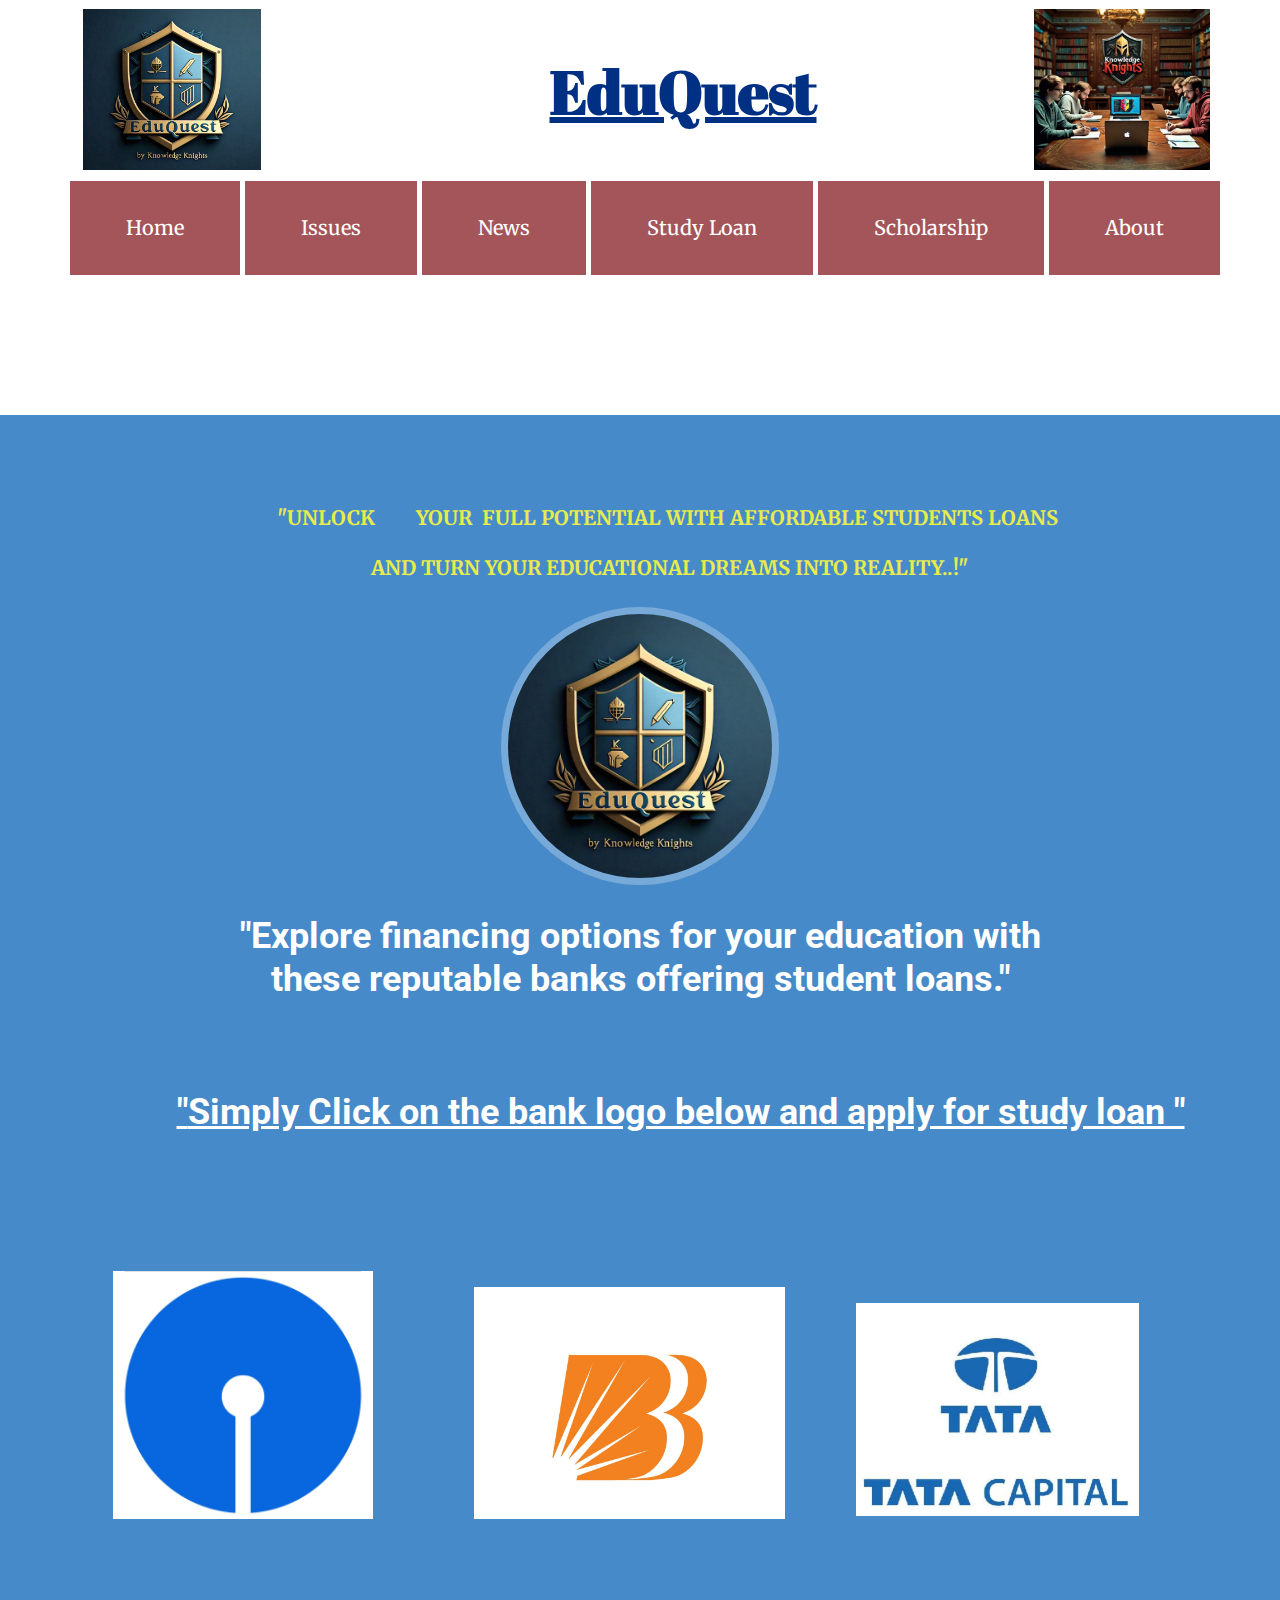
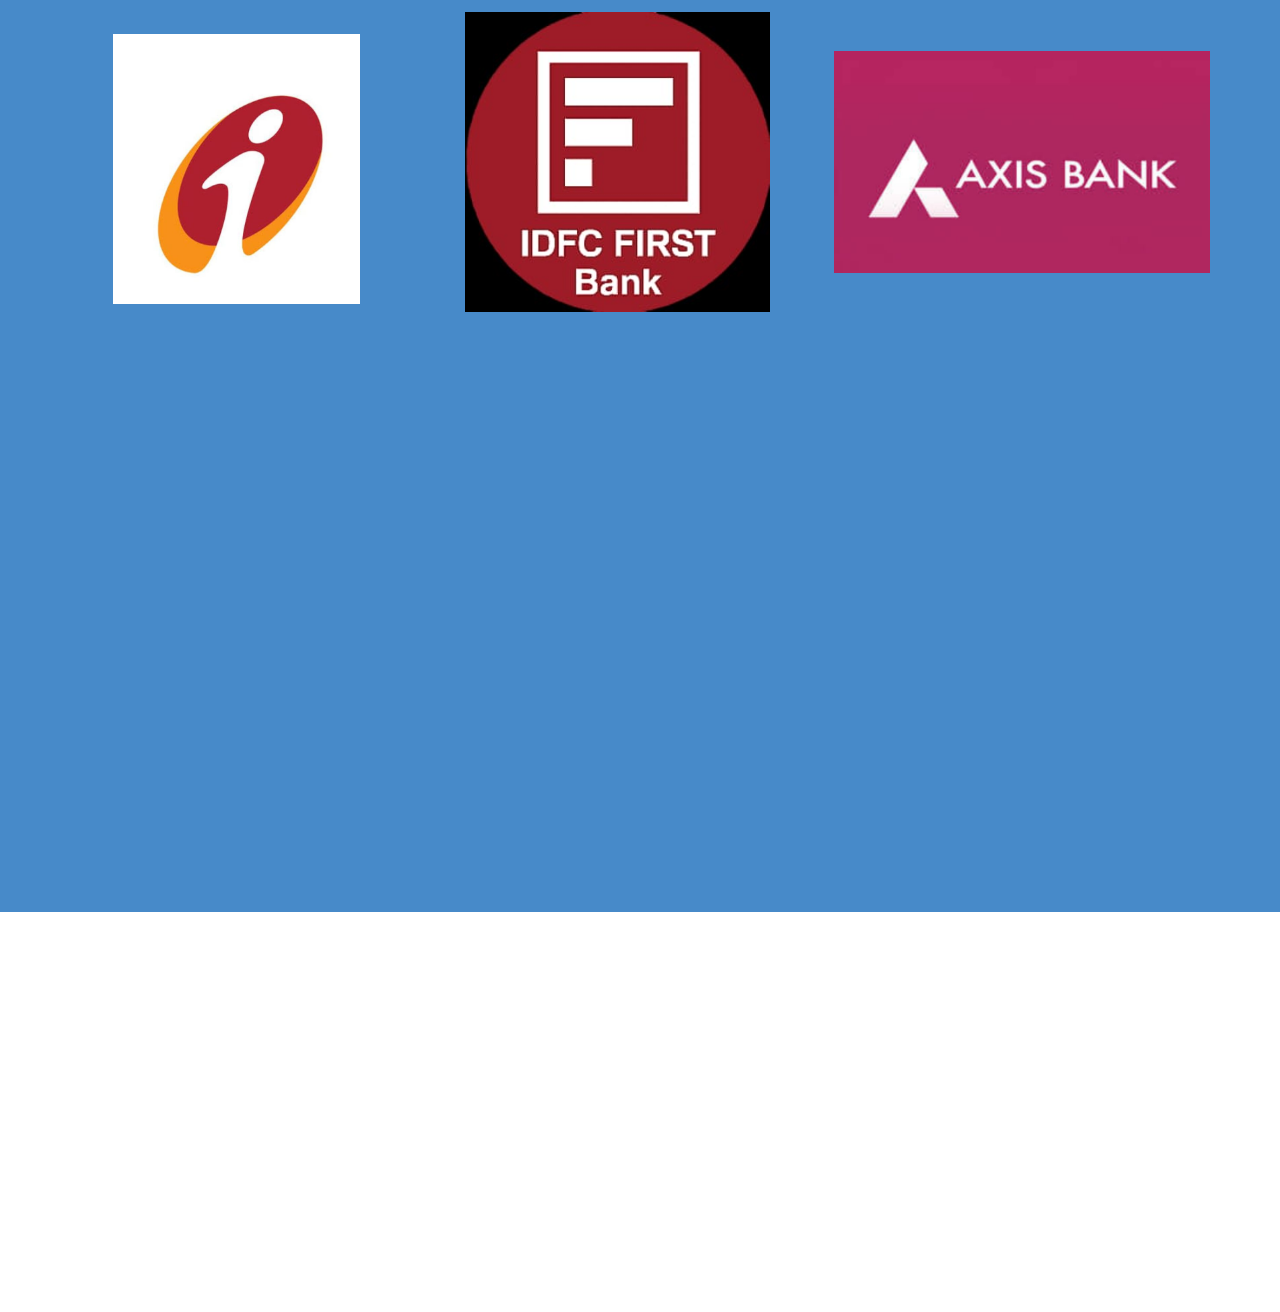
<file: loan.html>
<!DOCTYPE html>
<html style="font-size: 16px;" lang="en">
<head>
    <meta name="viewport" content="width=device-width, initial-scale=1.0">
    <meta charset="utf-8">
    <meta name="keywords" content="EduQuest​">
    <meta name="description" content="">
    <title>loan</title>
    <link rel="stylesheet" href="nicepage.css" media="screen">
    <link rel="stylesheet" href="loan.css" media="screen">
    <script class="u-script" type="text/javascript" src="jquery.js" defer=""></script>
    <script class="u-script" type="text/javascript" src="nicepage.js" defer=""></script>
    <meta name="generator" content="Nicepage 6.14.4, nicepage.com">
    <link id="u-theme-google-font" rel="stylesheet"
          href="https://fonts.googleapis.com/css?family=Roboto:100,100i,300,300i,400,400i,500,500i,700,700i,900,900i|Open+Sans:300,300i,400,400i,500,500i,600,600i,700,700i,800,800i">
    <link id="u-page-google-font" rel="stylesheet"
          href="https://fonts.googleapis.com/css?family=Merriweather:300,300i,400,400i,700,700i,900,900i|Abril+Fatface:400">

    <script type="application/ld+json">{
        "@context": "http://schema.org",
        "@type": "Organization",
        "name": ""
    }</script>
    <meta name="theme-color" content="#478ac9">
    <meta property="og:title" content="loan">
    <meta property="og:type" content="website">
    <meta data-intl-tel-input-cdn-path="intlTelInput/">
</head>
<body data-path-to-root="./" data-include-products="false" class="u-body u-xl-mode" data-lang="en">
<header class=" u-border-no-bottom u-border-no-left u-border-no-right u-border-no-top u-clearfix u-header u-section-row-container"
        id="sec-708d" style="background-image: none;">
    <div class="u-section-rows">
        <div class="u-clearfix u-section-row" data-animation-name="" data-animation-duration="0"
             data-animation-delay="0" data-animation-direction="" id="sec-f6bb">


            <div class="u-clearfix u-sheet u-sheet-1">
                <h2 class="u-align-center u-text u-text-custom-color-1 u-text-1">EduQuest </h2>
                <img class="custom-expanded u-image u-image-1" src="images/prjlogo.jpg" data-image-width="1280"
                     data-image-height="1280">
                <img class="u-image u-image-default u-image-2" src="images/grplogo.jpg" alt="" data-image-width="1080"
                     data-image-height="1066">
                <nav class="u-align-center u-menu u-menu-one-level u-offcanvas u-menu-1">
                    <div class="menu-collapse u-custom-font u-font-merriweather"
                         style="font-size: 1.25rem; letter-spacing: 0px; font-weight: 700;">
                        <a class="u-button-style u-custom-active-color u-custom-border-color u-custom-color u-custom-effect-duration u-custom-hover-border-color u-custom-hover-color u-custom-left-right-menu-spacing u-custom-padding-bottom u-custom-text-active-color u-custom-text-decoration u-custom-text-shadow u-custom-text-shadow-blur u-custom-text-shadow-color u-custom-text-shadow-transparency u-custom-text-shadow-x u-custom-text-shadow-y u-custom-top-bottom-menu-spacing u-nav-link u-text-active-palette-1-base u-text-hover-palette-2-base"
                           href="#">
                            <svg class="u-svg-link" viewBox="0 0 24 24">
                                <use xlink:href="#menu-hamburger"></use>
                            </svg>
                            <svg class="u-svg-content" version="1.1" id="menu-hamburger" viewBox="0 0 16 16" x="0px"
                                 y="0px" xmlns:xlink="http://www.w3.org/1999/xlink" xmlns="http://www.w3.org/2000/svg">
                                <g>
                                    <rect y="1" width="16" height="2"></rect>
                                    <rect y="7" width="16" height="2"></rect>
                                    <rect y="13" width="16" height="2"></rect>
                                </g>
                            </svg>
                        </a>
                    </div>
                    <div class="u-custom-menu u-nav-container">
                        <ul class="u-custom-font u-font-merriweather u-nav u-unstyled u-nav-1">
                            <li class="u-nav-item"><a
                                    class="u-active-palette-2-dark-1 u-border-2 u-border-hover-grey-15 u-button-style u-hover-palette-3-light-3 u-nav-link u-palette-2-dark-1 u-text-active-white u-text-hover-palette-2-base"
                                    href="home.html" style="padding: 35px 54px;">Home</a>
                            </li>
                            <li class="u-nav-item"><a
                                    class="u-active-palette-2-dark-1 u-border-2 u-border-hover-grey-15 u-button-style u-hover-palette-3-light-3 u-nav-link u-palette-2-dark-1 u-text-active-white u-text-hover-palette-2-base"
                                    href="Issues.html" style="padding: 35px 54px;">Issues</a>
                            </li>
                            <li class="u-nav-item"><a
                                    class="u-active-palette-2-dark-1 u-border-2 u-border-hover-grey-15 u-button-style u-hover-palette-3-light-3 u-nav-link u-palette-2-dark-1 u-text-active-white u-text-hover-palette-2-base"
                                    href="news.html" style="padding: 35px 54px;">News</a>
                            </li>
                            <li class="u-nav-item"><a
                                    class="u-active-palette-2-dark-1 u-border-2 u-border-hover-grey-15 u-button-style u-hover-palette-3-light-3 u-nav-link u-palette-2-dark-1 u-text-active-white u-text-hover-palette-2-base"
                                    href="loan.html" style="padding: 35px 54px;">Study Loan</a>
                            </li>
                            <li class="u-nav-item"><a
                                    class="u-active-palette-2-dark-1 u-border-2 u-border-hover-grey-15 u-button-style u-hover-palette-3-light-3 u-nav-link u-palette-2-dark-1 u-text-active-white u-text-hover-palette-2-base"
                                    href="scholarship.html" style="padding: 35px 54px;">Scholarship</a>
                            </li>
                            <li class="u-nav-item"><a
                                    class="u-active-palette-2-dark-1 u-border-2 u-border-hover-grey-15 u-button-style u-hover-palette-3-light-3 u-nav-link u-palette-2-dark-1 u-text-active-white u-text-hover-palette-2-base"
                                    href="About.html" style="padding: 35px 54px;">About</a>
                            </li>
                        </ul>
                    </div>
                    <div class="u-custom-menu u-nav-container-collapse">
                        <div class="u-black u-container-style u-inner-container-layout u-opacity u-opacity-95 u-sidenav">
                            <div class="u-inner-container-layout u-sidenav-overflow">
                                <div class="u-menu-close"></div>
                                <ul class="u-align-center u-nav u-popupmenu-items u-unstyled u-nav-2">
                                    <li class="u-nav-item"><a class="u-button-style u-nav-link"
                                                              href="home.html">Home</a>
                                    </li>
                                    <li class="u-nav-item"><a class="u-button-style u-nav-link" href="Issues.html">Issues</a>
                                    </li>
                                    <li class="u-nav-item"><a class="u-button-style u-nav-link"
                                                              href="news.html">News</a>
                                    </li>
                                    <li class="u-nav-item"><a class="u-button-style u-nav-link" href="loan.html">Study
                                        Loan</a>
                                    </li>
                                    <li class="u-nav-item"><a class="u-button-style u-nav-link" href="scholarship.html">Scholarship</a>
                                    </li>
                                    <li class="u-nav-item"><a class="u-button-style u-nav-link"
                                                              href="About.html">About</a>
                                    </li>
                                </ul>
                            </div>
                        </div>
                        <div class="u-black u-menu-overlay u-opacity u-opacity-70"></div>
                    </div>
                </nav>
            </div>
        </div>
        <div class="u-section-row" id="sec-7123">
            <div class="u-clearfix u-sheet u-sheet-2"></div>


        </div>
    </div>
</header>
<section class="u-align-center u-clearfix u-palette-1-base u-section-1" id="carousel_b352">
    <div class="u-clearfix u-sheet u-sheet-1">
        <h2 class="u-custom-font u-font-merriweather u-text u-text-custom-color-5 u-text-1">
            <span style="font-size: 1.25rem;">"Unlock</span>
            <span style="font-size: 1.25rem;">&nbsp;</span>
            <span style="font-size: 1.25rem;"> your&nbsp; Full Potential with affordable students loans</span>
            <span style="font-size: 1.25rem;">&nbsp;and turn your educational dreams into reality..!"</span>
        </h2>
        <div class="u-border-7 u-border-palette-1-light-1 u-image u-image-circle u-image-1" data-image-width="1280"
             data-image-height="1280"></div>
        <h3 class="u-text u-text-2">"​Explore financing options for your education with these reputable banks offering
            student loans."</h3>
        <h3 class="u-text u-text-3">"<span style="font-weight: 700;"></span>Simply Click on the bank logo below and
            apply for study loan "
        </h3>
        <img class="u-image u-image-default u-image-2" src="images/sbi.jpg" alt="" data-image-width="1080"
             data-image-height="1045" data-href="https://sbi.co.in/web/personal-banking/loans/education-loans">
        <img class="u-image u-image-contain u-image-default u-image-3" src="images/bob.jpg" alt=""
             data-image-width="1080" data-image-height="807"
             data-href="https://www.bankofbaroda.in/personal-banking/loans/education-loan">
        <img class="u-image u-image-contain u-image-default u-image-4" src="images/tata.jpg" alt=""
             data-image-width="1080" data-image-height="810"
             data-href="https://www.googleadservices.com/pagead/aclk?sa=L&amp;ai=DChcSEwibp9ea6sCHAxUkI4MDHaeoC7MYABADGgJzZg&amp;co=1&amp;ase=2&amp;gclid=CjwKCAjwzIK1BhAuEiwAHQmU3i35ti5r6EtEkAh00pkcvdmFhE8rGuy5TVIKmmh1FKMdQRu4UUXf7xoCtrsQAvD_BwE&amp;ohost=www.google.com&amp;cid=CAESV-D281_Q96-CWQsXGLv04O3kl7MuBcl86RDDk_fX6Aj90wgpf2_iu4PzW8DLjmC_NTmIaDj8fQADlc4FH7U7Q9fMDgCoOANqplfcijfRO4FETO6HYkYndg&amp;sig=AOD64_2coSX2ZcAEbOKoi-hlVs-l5uteWQ&amp;q&amp;nis=4&amp;adurl&amp;ved=2ahUKEwjmrtOa6sCHAxUfe2wGHcpxBj4Q0Qx6BAgIEAE">
        <h6 class="u-text u-text-palette-1-base u-text-4"> aps</h6>
        <img class="u-image u-image-contain u-image-default u-image-5" src="images/icici.jpg" alt=""
             data-image-width="733" data-image-height="802"
             data-href="https://www.icicibank.com/personal-banking/loans/education-loan">
        <img class="u-image u-image-default u-image-6" src="images/axis.jpg" alt="" data-image-width="1080"
             data-image-height="726" data-href="https://www.axisbank.com/retail/loans/education-loan">
        <img class="u-image u-image-default u-image-7" src="images/IDFC2.jpg" alt="" data-image-width="351"
             data-image-height="345" data-href="https://www.idfcfirstbank.com/personal-banking/loans/education-loan">
    </div>
</section>
<section class="u-clearfix u-section-2" id="sec-27df">
    <div class="u-clearfix u-sheet u-sheet-1"></div>
</section>


</body>
</html>
</file>
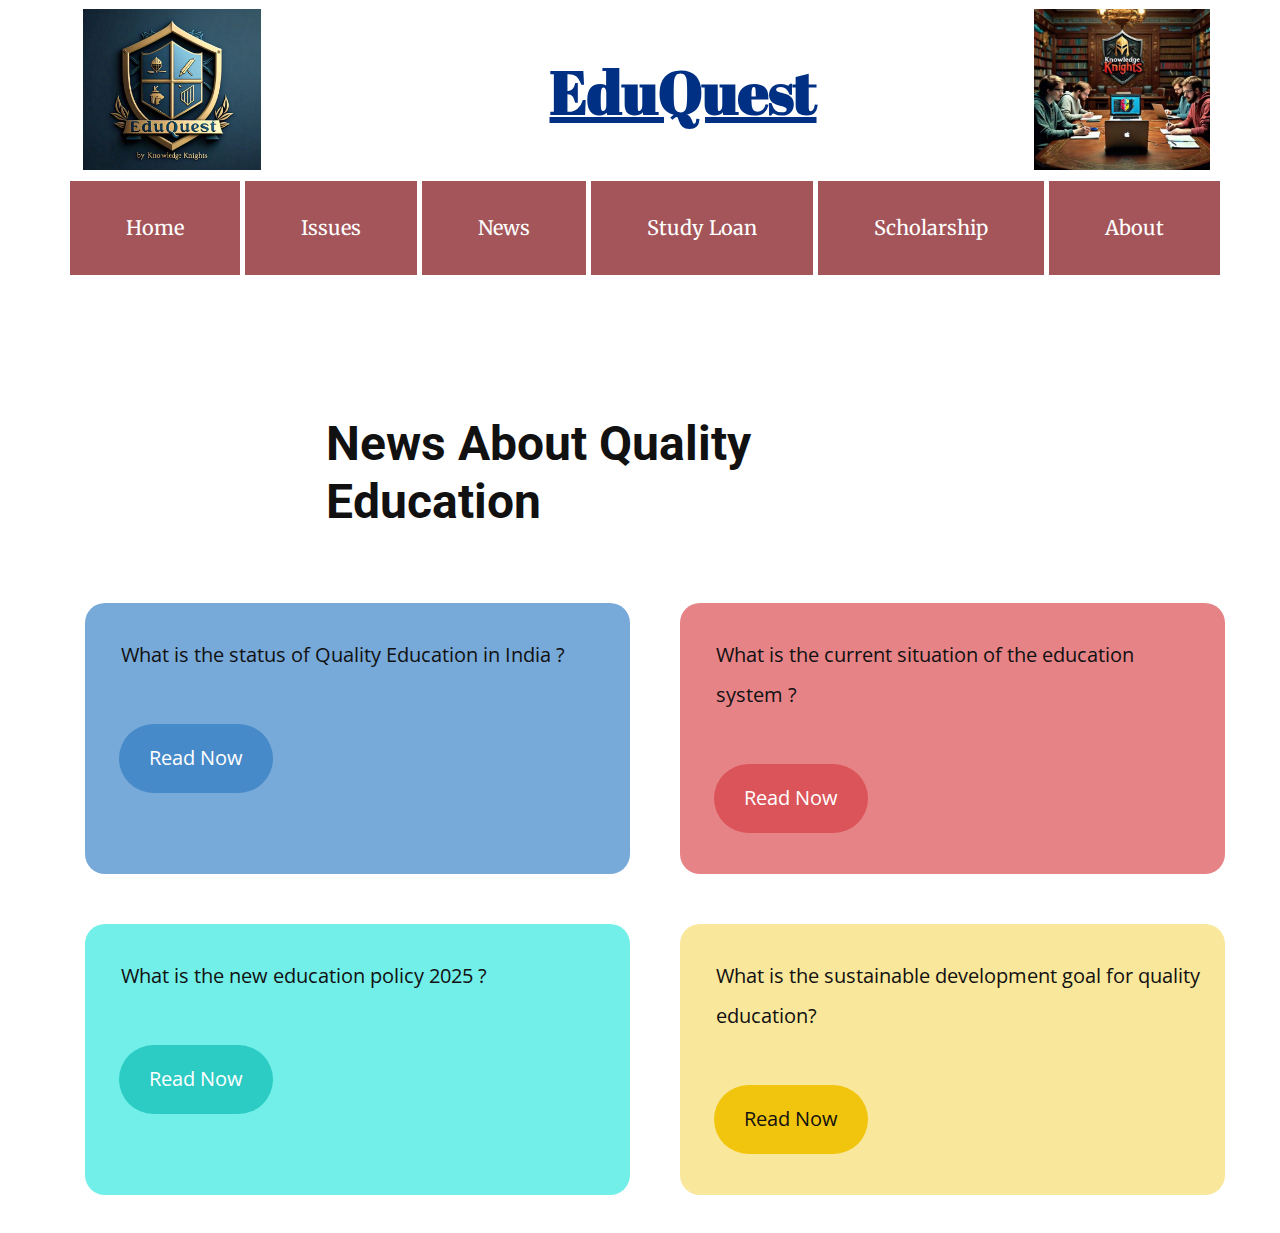
<file: news.html>
<!DOCTYPE html>
<html style="font-size: 16px;" lang="en">
<head>
    <meta name="viewport" content="width=device-width, initial-scale=1.0">
    <meta charset="utf-8">
    <meta name="keywords" content="EduQuest​">
    <meta name="description" content="">
    <title>news</title>
    <link rel="stylesheet" href="nicepage.css" media="screen">
    <link rel="stylesheet" href="news.css" media="screen">
    <script class="u-script" type="text/javascript" src="jquery.js" defer=""></script>
    <script class="u-script" type="text/javascript" src="nicepage.js" defer=""></script>
    <meta name="generator" content="Nicepage 6.14.4, nicepage.com">
    <link id="u-theme-google-font" rel="stylesheet"
          href="https://fonts.googleapis.com/css?family=Roboto:100,100i,300,300i,400,400i,500,500i,700,700i,900,900i|Open+Sans:300,300i,400,400i,500,500i,600,600i,700,700i,800,800i">
    <link id="u-page-google-font" rel="stylesheet"
          href="https://fonts.googleapis.com/css?family=Merriweather:300,300i,400,400i,700,700i,900,900i|Abril+Fatface:400">

    <script type="application/ld+json">{
        "@context": "http://schema.org",
        "@type": "Organization",
        "name": ""
    }</script>
    <meta name="theme-color" content="#478ac9">
    <meta property="og:title" content="news">
    <meta property="og:type" content="website">
    <meta data-intl-tel-input-cdn-path="intlTelInput/">
</head>
<body data-path-to-root="./" data-include-products="false" class="u-body u-xl-mode" data-lang="en">
<header class=" u-border-no-bottom u-border-no-left u-border-no-right u-border-no-top u-clearfix u-header u-section-row-container"
        id="sec-708d" style="background-image: none;">
    <div class="u-section-rows">
        <div class="u-clearfix u-section-row" data-animation-name="" data-animation-duration="0"
             data-animation-delay="0" data-animation-direction="" id="sec-f6bb">


            <div class="u-clearfix u-sheet u-sheet-1">
                <h2 class="u-align-center u-text u-text-custom-color-1 u-text-1">EduQuest </h2>
                <img class="custom-expanded u-image u-image-1" src="images/prjlogo.jpg" data-image-width="1280"
                     data-image-height="1280">
                <img class="u-image u-image-default u-image-2" src="images/grplogo.jpg" alt="" data-image-width="1080"
                     data-image-height="1066">
                <nav class="u-align-center u-menu u-menu-one-level u-offcanvas u-menu-1">
                    <div class="menu-collapse u-custom-font u-font-merriweather"
                         style="font-size: 1.25rem; letter-spacing: 0px; font-weight: 700;">
                        <a class="u-button-style u-custom-active-color u-custom-border-color u-custom-color u-custom-effect-duration u-custom-hover-border-color u-custom-hover-color u-custom-left-right-menu-spacing u-custom-padding-bottom u-custom-text-active-color u-custom-text-decoration u-custom-text-shadow u-custom-text-shadow-blur u-custom-text-shadow-color u-custom-text-shadow-transparency u-custom-text-shadow-x u-custom-text-shadow-y u-custom-top-bottom-menu-spacing u-nav-link u-text-active-palette-1-base u-text-hover-palette-2-base"
                           href="#">
                            <svg class="u-svg-link" viewBox="0 0 24 24">
                                <use xlink:href="#menu-hamburger"></use>
                            </svg>
                            <svg class="u-svg-content" version="1.1" id="menu-hamburger" viewBox="0 0 16 16" x="0px"
                                 y="0px" xmlns:xlink="http://www.w3.org/1999/xlink" xmlns="http://www.w3.org/2000/svg">
                                <g>
                                    <rect y="1" width="16" height="2"></rect>
                                    <rect y="7" width="16" height="2"></rect>
                                    <rect y="13" width="16" height="2"></rect>
                                </g>
                            </svg>
                        </a>
                    </div>
                    <div class="u-custom-menu u-nav-container">
                        <ul class="u-custom-font u-font-merriweather u-nav u-unstyled u-nav-1">
                            <li class="u-nav-item"><a
                                    class="u-active-palette-2-dark-1 u-border-2 u-border-hover-grey-15 u-button-style u-hover-palette-3-light-3 u-nav-link u-palette-2-dark-1 u-text-active-white u-text-hover-palette-2-base"
                                    href="home.html" style="padding: 35px 54px;">Home</a>
                            </li>
                            <li class="u-nav-item"><a
                                    class="u-active-palette-2-dark-1 u-border-2 u-border-hover-grey-15 u-button-style u-hover-palette-3-light-3 u-nav-link u-palette-2-dark-1 u-text-active-white u-text-hover-palette-2-base"
                                    href="Issues.html" style="padding: 35px 54px;">Issues</a>
                            </li>
                            <li class="u-nav-item"><a
                                    class="u-active-palette-2-dark-1 u-border-2 u-border-hover-grey-15 u-button-style u-hover-palette-3-light-3 u-nav-link u-palette-2-dark-1 u-text-active-white u-text-hover-palette-2-base"
                                    href="news.html" style="padding: 35px 54px;">News</a>
                            </li>
                            <li class="u-nav-item"><a
                                    class="u-active-palette-2-dark-1 u-border-2 u-border-hover-grey-15 u-button-style u-hover-palette-3-light-3 u-nav-link u-palette-2-dark-1 u-text-active-white u-text-hover-palette-2-base"
                                    href="loan.html" style="padding: 35px 54px;">Study Loan</a>
                            </li>
                            <li class="u-nav-item"><a
                                    class="u-active-palette-2-dark-1 u-border-2 u-border-hover-grey-15 u-button-style u-hover-palette-3-light-3 u-nav-link u-palette-2-dark-1 u-text-active-white u-text-hover-palette-2-base"
                                    href="scholarship.html" style="padding: 35px 54px;">Scholarship</a>
                            </li>
                            <li class="u-nav-item"><a
                                    class="u-active-palette-2-dark-1 u-border-2 u-border-hover-grey-15 u-button-style u-hover-palette-3-light-3 u-nav-link u-palette-2-dark-1 u-text-active-white u-text-hover-palette-2-base"
                                    href="About.html" style="padding: 35px 54px;">About</a>
                            </li>
                        </ul>
                    </div>
                    <div class="u-custom-menu u-nav-container-collapse">
                        <div class="u-black u-container-style u-inner-container-layout u-opacity u-opacity-95 u-sidenav">
                            <div class="u-inner-container-layout u-sidenav-overflow">
                                <div class="u-menu-close"></div>
                                <ul class="u-align-center u-nav u-popupmenu-items u-unstyled u-nav-2">
                                    <li class="u-nav-item"><a class="u-button-style u-nav-link"
                                                              href="home.html">Home</a>
                                    </li>
                                    <li class="u-nav-item"><a class="u-button-style u-nav-link" href="Issues.html">Issues</a>
                                    </li>
                                    <li class="u-nav-item"><a class="u-button-style u-nav-link"
                                                              href="news.html">News</a>
                                    </li>
                                    <li class="u-nav-item"><a class="u-button-style u-nav-link" href="loan.html">Study
                                        Loan</a>
                                    </li>
                                    <li class="u-nav-item"><a class="u-button-style u-nav-link" href="scholarship.html">Scholarship</a>
                                    </li>
                                    <li class="u-nav-item"><a class="u-button-style u-nav-link"
                                                              href="About.html">About</a>
                                    </li>
                                </ul>
                            </div>
                        </div>
                        <div class="u-black u-menu-overlay u-opacity u-opacity-70"></div>
                    </div>
                </nav>
            </div>
        </div>
        <div class="u-section-row" id="sec-7123">
            <div class="u-clearfix u-sheet u-sheet-2"></div>


        </div>
    </div>
</header>
<section class="u-align-left u-clearfix u-white u-section-1" id="carousel_c3dd">
    <div class="u-clearfix u-sheet u-sheet-1">
        <h3 class="u-text u-text-1"> News About Quality Education</h3>
        <div class="custom-expanded u-list u-list-1">
            <div class="u-repeater u-repeater-1">
                <div class="u-align-left u-container-style u-custom-item u-list-item u-palette-1-light-1 u-radius-20 u-repeater-item u-shape-round u-list-item-1">
                    <div class="u-container-layout u-similar-container u-container-layout-1">
                        <p class="u-text u-text-body-color u-text-default u-text-2"> What is the status of Quality
                            Education in India ?</p>
                        <a href="https://educationforallinindia.com/quality-of-education-in-india-addressing-the-challenges-november-2023/#:~:text=According%20to%20a%20report%20by%20the%20World%20Economic%20Forum%20(WEF,Source%3A%20WEF%2C%202021)."
                           class="u-border-none u-btn u-btn-round u-button-style u-custom-item u-palette-1-base u-radius-50 u-btn-1">Read
                            Now</a>
                    </div>
                </div>
                <div class="u-align-left u-container-style u-custom-item u-list-item u-palette-2-light-1 u-radius-20 u-repeater-item u-shape-round u-video-cover">
                    <div class="u-container-layout u-similar-container u-container-layout-2">
                        <p class="u-text u-text-body-color u-text-default u-text-3"> What is the current situation of
                            the education system ?</p>
                        <a href="https://unacademy.com/content/bank-exam/study-material/general-awareness/current-situation-of-education-in-india/#:~:text=The%20Current%20Situation%20in%20the%20Indian%20Education%20System&amp;text=India%20has%20around%201.5%20million,education%20is%20present%20in%20India."
                           class="u-border-none u-btn u-btn-round u-button-style u-custom-item u-palette-2-base u-radius-50 u-btn-2">Read
                            Now</a>
                    </div>
                </div>
                <div class="u-align-left u-container-style u-custom-item u-list-item u-palette-4-light-1 u-radius-20 u-repeater-item u-shape-round u-video-cover">
                    <div class="u-container-layout u-similar-container u-container-layout-3">
                        <p class="u-text u-text-body-color u-text-default u-text-4"> What is the new education policy
                            2025 ?</p>
                        <a href="https://www.ispp.org.in/understanding-the-new-education-policy-in-india/#:~:text=NEP%20aims%20to%20achieve%20FLN,skills%20as%20prerequisites%20for%20learning.&amp;text=The%20policy%20promotes%20experiential%20learning,content%20in%20the%20school%20curriculum."
                           class="u-border-none u-btn u-btn-round u-button-style u-custom-item u-palette-4-base u-radius-50 u-btn-3">Read
                            Now</a>
                    </div>
                </div>
                <div class="u-align-left u-container-style u-custom-item u-list-item u-palette-3-light-2 u-radius-20 u-repeater-item u-shape-round u-video-cover">
                    <div class="u-container-layout u-similar-container u-container-layout-4">
                        <p class="u-text u-text-body-color u-text-default u-text-5"> What is the sustainable development
                            goal for quality education?</p>
                        <a href="https://www.unoosa.org/oosa/en/ourwork/space4sdgs/sdg4.html#:~:text=Sustainable%20Development%20Goal%204%20aims,and%20secondary%20schooling%20by%202030."
                           class="u-border-none u-btn u-btn-round u-button-style u-custom-item u-palette-3-base u-radius-50 u-btn-4">Read
                            Now</a>
                    </div>
                </div>
            </div>
        </div>
    </div>
</section>


</body>
</html>
</file>
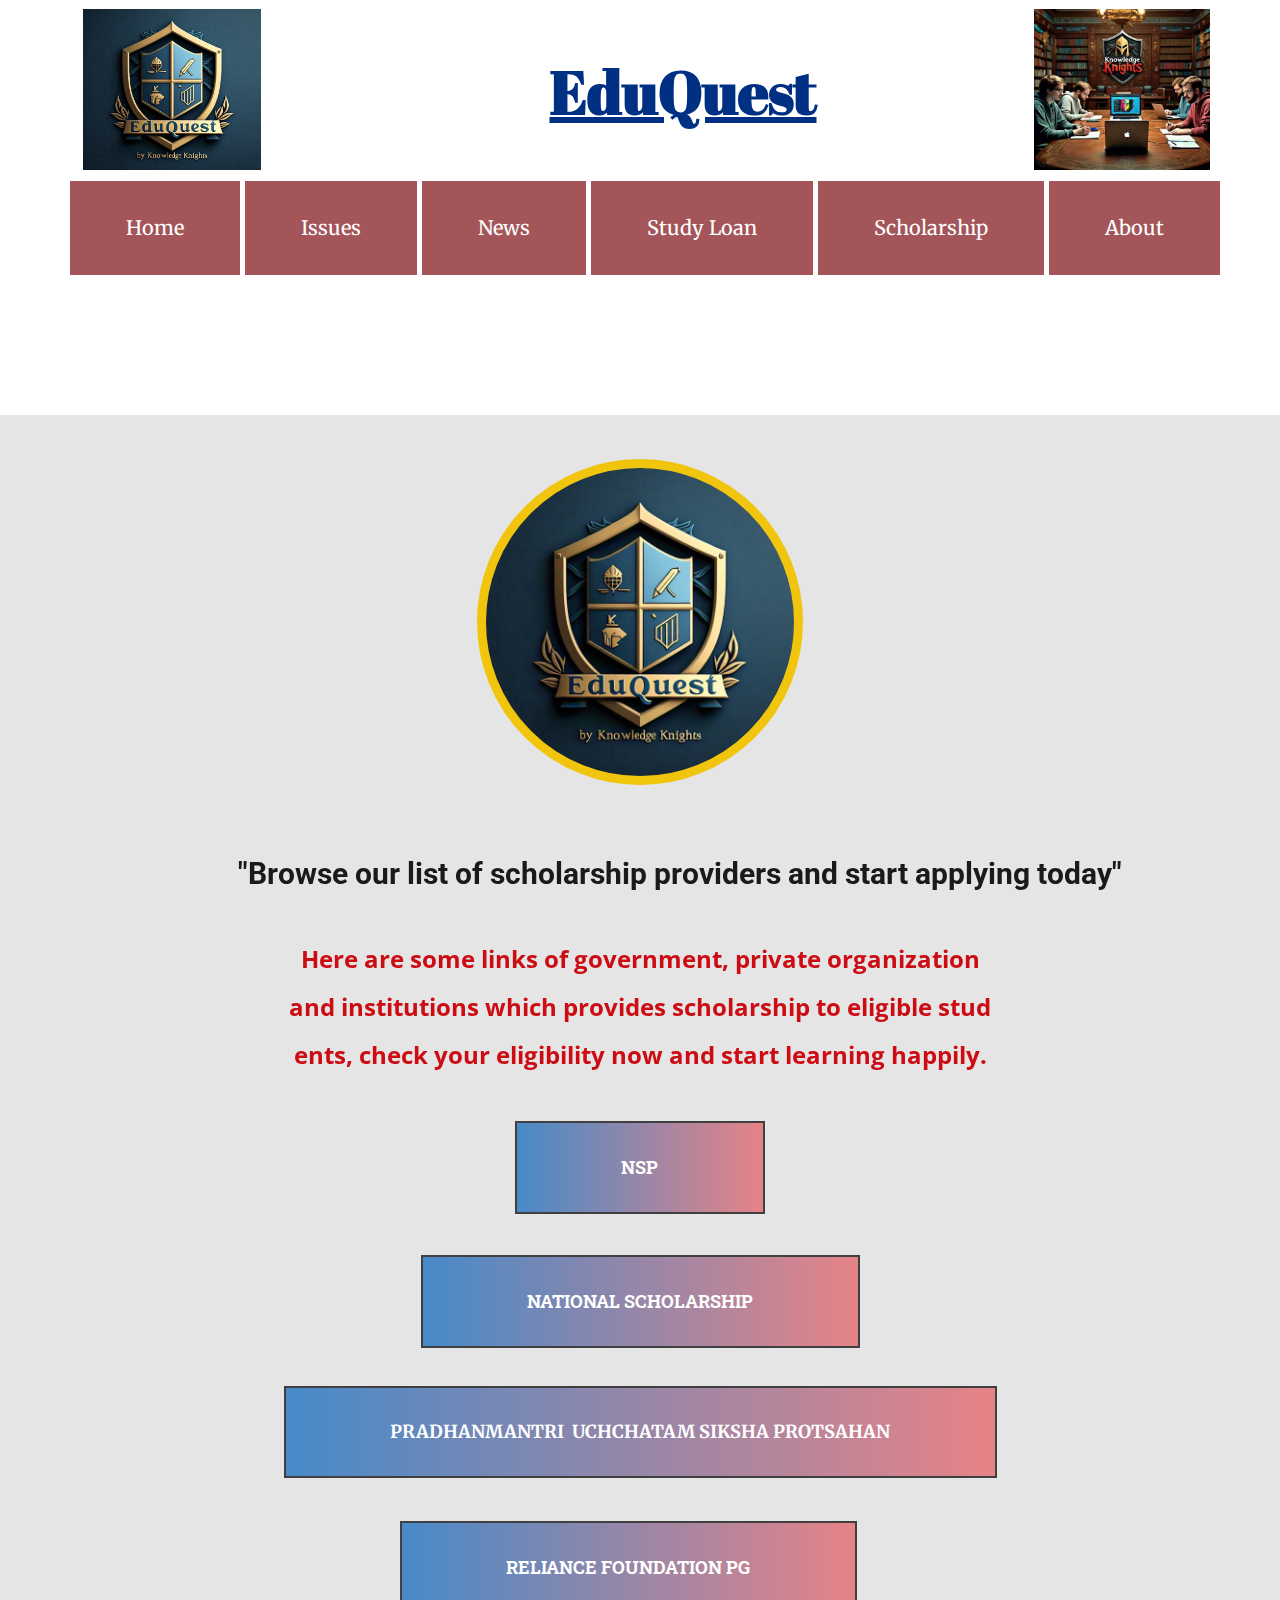
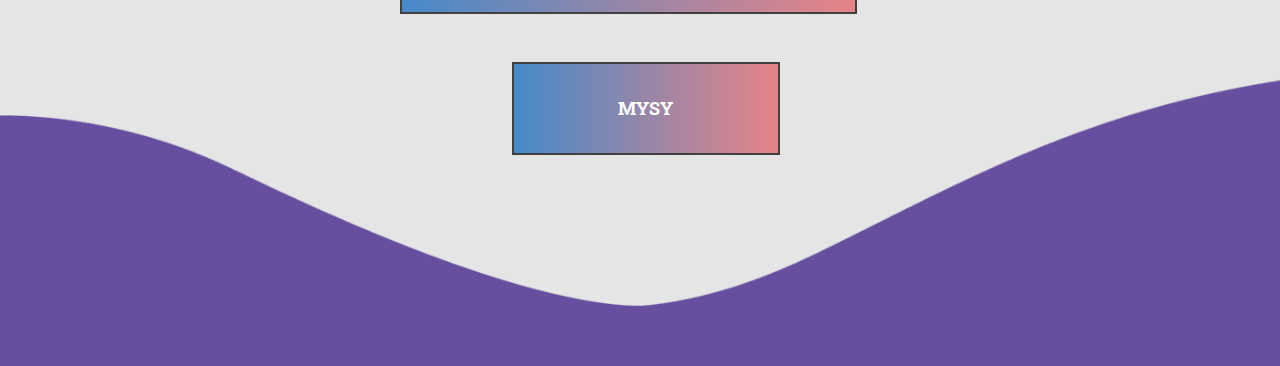
<file: scholarship.html>
<!DOCTYPE html>
<html style="font-size: 16px;" lang="en">
<head>
    <meta name="viewport" content="width=device-width, initial-scale=1.0">
    <meta charset="utf-8">
    <meta name="keywords" content="EduQuest​">
    <meta name="description" content="">
    <title>scholarship</title>
    <link rel="stylesheet" href="nicepage.css" media="screen">
    <link rel="stylesheet" href="scholarship.css" media="screen">
    <script class="u-script" type="text/javascript" src="jquery.js" defer=""></script>
    <script class="u-script" type="text/javascript" src="nicepage.js" defer=""></script>
    <meta name="generator" content="Nicepage 6.14.4, nicepage.com">
    <link id="u-theme-google-font" rel="stylesheet"
          href="https://fonts.googleapis.com/css?family=Roboto:100,100i,300,300i,400,400i,500,500i,700,700i,900,900i|Open+Sans:300,300i,400,400i,500,500i,600,600i,700,700i,800,800i">
    <link id="u-page-google-font" rel="stylesheet"
          href="https://fonts.googleapis.com/css?family=Roboto+Slab:100,200,300,400,500,600,700,800,900|Merriweather:300,300i,400,400i,700,700i,900,900i|Abril+Fatface:400">


    <script type="application/ld+json">{
        "@context": "http://schema.org",
        "@type": "Organization",
        "name": ""
    }</script>
    <meta name="theme-color" content="#478ac9">
    <meta property="og:title" content="scholarship">
    <meta property="og:type" content="website">
    <meta data-intl-tel-input-cdn-path="intlTelInput/">
</head>
<body data-path-to-root="./" data-include-products="false" class="u-body u-xl-mode" data-lang="en">
<header class=" u-border-no-bottom u-border-no-left u-border-no-right u-border-no-top u-clearfix u-header u-section-row-container"
        id="sec-708d" style="background-image: none;">
    <div class="u-section-rows">
        <div class="u-clearfix u-section-row" data-animation-name="" data-animation-duration="0"
             data-animation-delay="0" data-animation-direction="" id="sec-f6bb">


            <div class="u-clearfix u-sheet u-sheet-1">
                <h2 class="u-align-center u-text u-text-custom-color-1 u-text-1">EduQuest </h2>
                <img class="custom-expanded u-image u-image-1" src="images/prjlogo.jpg" data-image-width="1280"
                     data-image-height="1280">
                <img class="u-image u-image-default u-image-2" src="images/grplogo.jpg" alt="" data-image-width="1080"
                     data-image-height="1066">
                <nav class="u-align-center u-menu u-menu-one-level u-offcanvas u-menu-1">
                    <div class="menu-collapse u-custom-font u-font-merriweather"
                         style="font-size: 1.25rem; letter-spacing: 0px; font-weight: 700;">
                        <a class="u-button-style u-custom-active-color u-custom-border-color u-custom-color u-custom-effect-duration u-custom-hover-border-color u-custom-hover-color u-custom-left-right-menu-spacing u-custom-padding-bottom u-custom-text-active-color u-custom-text-decoration u-custom-text-shadow u-custom-text-shadow-blur u-custom-text-shadow-color u-custom-text-shadow-transparency u-custom-text-shadow-x u-custom-text-shadow-y u-custom-top-bottom-menu-spacing u-nav-link u-text-active-palette-1-base u-text-hover-palette-2-base"
                           href="#">
                            <svg class="u-svg-link" viewBox="0 0 24 24">
                                <use xlink:href="#menu-hamburger"></use>
                            </svg>
                            <svg class="u-svg-content" version="1.1" id="menu-hamburger" viewBox="0 0 16 16" x="0px"
                                 y="0px" xmlns:xlink="http://www.w3.org/1999/xlink" xmlns="http://www.w3.org/2000/svg">
                                <g>
                                    <rect y="1" width="16" height="2"></rect>
                                    <rect y="7" width="16" height="2"></rect>
                                    <rect y="13" width="16" height="2"></rect>
                                </g>
                            </svg>
                        </a>
                    </div>
                    <div class="u-custom-menu u-nav-container">
                        <ul class="u-custom-font u-font-merriweather u-nav u-unstyled u-nav-1">
                            <li class="u-nav-item"><a
                                    class="u-active-palette-2-dark-1 u-border-2 u-border-hover-grey-15 u-button-style u-hover-palette-3-light-3 u-nav-link u-palette-2-dark-1 u-text-active-white u-text-hover-palette-2-base"
                                    href="home.html" style="padding: 35px 54px;">Home</a>
                            </li>
                            <li class="u-nav-item"><a
                                    class="u-active-palette-2-dark-1 u-border-2 u-border-hover-grey-15 u-button-style u-hover-palette-3-light-3 u-nav-link u-palette-2-dark-1 u-text-active-white u-text-hover-palette-2-base"
                                    href="Issues.html" style="padding: 35px 54px;">Issues</a>
                            </li>
                            <li class="u-nav-item"><a
                                    class="u-active-palette-2-dark-1 u-border-2 u-border-hover-grey-15 u-button-style u-hover-palette-3-light-3 u-nav-link u-palette-2-dark-1 u-text-active-white u-text-hover-palette-2-base"
                                    href="news.html" style="padding: 35px 54px;">News</a>
                            </li>
                            <li class="u-nav-item"><a
                                    class="u-active-palette-2-dark-1 u-border-2 u-border-hover-grey-15 u-button-style u-hover-palette-3-light-3 u-nav-link u-palette-2-dark-1 u-text-active-white u-text-hover-palette-2-base"
                                    href="loan.html" style="padding: 35px 54px;">Study Loan</a>
                            </li>
                            <li class="u-nav-item"><a
                                    class="u-active-palette-2-dark-1 u-border-2 u-border-hover-grey-15 u-button-style u-hover-palette-3-light-3 u-nav-link u-palette-2-dark-1 u-text-active-white u-text-hover-palette-2-base"
                                    href="scholarship.html" style="padding: 35px 54px;">Scholarship</a>
                            </li>
                            <li class="u-nav-item"><a
                                    class="u-active-palette-2-dark-1 u-border-2 u-border-hover-grey-15 u-button-style u-hover-palette-3-light-3 u-nav-link u-palette-2-dark-1 u-text-active-white u-text-hover-palette-2-base"
                                    href="About.html" style="padding: 35px 54px;">About</a>
                            </li>
                        </ul>
                    </div>
                    <div class="u-custom-menu u-nav-container-collapse">
                        <div class="u-black u-container-style u-inner-container-layout u-opacity u-opacity-95 u-sidenav">
                            <div class="u-inner-container-layout u-sidenav-overflow">
                                <div class="u-menu-close"></div>
                                <ul class="u-align-center u-nav u-popupmenu-items u-unstyled u-nav-2">
                                    <li class="u-nav-item"><a class="u-button-style u-nav-link"
                                                              href="home.html">Home</a>
                                    </li>
                                    <li class="u-nav-item"><a class="u-button-style u-nav-link" href="Issues.html">Issues</a>
                                    </li>
                                    <li class="u-nav-item"><a class="u-button-style u-nav-link"
                                                              href="news.html">News</a>
                                    </li>
                                    <li class="u-nav-item"><a class="u-button-style u-nav-link" href="loan.html">Study
                                        Loan</a>
                                    </li>
                                    <li class="u-nav-item"><a class="u-button-style u-nav-link" href="scholarship.html">Scholarship</a>
                                    </li>
                                    <li class="u-nav-item"><a class="u-button-style u-nav-link"
                                                              href="About.html">About</a>
                                    </li>
                                </ul>
                            </div>
                        </div>
                        <div class="u-black u-menu-overlay u-opacity u-opacity-70"></div>
                    </div>
                </nav>
            </div>
        </div>
        <div class="u-section-row" id="sec-7123">
            <div class="u-clearfix u-sheet u-sheet-2"></div>


        </div>
    </div>
</header>
<section class="u-align-center u-clearfix u-image u-section-1" id="carousel_e251" data-image-width="1980"
         data-image-height="1700">
    <div class="u-clearfix u-sheet u-sheet-1">
        <div class="u-border-9 u-border-palette-3-base u-image u-image-circle u-image-contain u-image-1" alt=""
             data-image-width="1280" data-image-height="1280" data-animation-name="customAnimationIn"
             data-animation-duration="1500" data-animation-delay="250"></div>
        <h4 class="u-align-center u-text u-text-grey-90 u-text-1" data-animation-name="customAnimationIn"
            data-animation-duration="1500" data-animation-delay="500">"​​Browse our list of scholarship providers and
            start applying today" </h4>
        <p class="u-align-center u-text u-text-custom-color-4 u-text-2" data-animation-name="customAnimationIn"
           data-animation-duration="1500" data-animation-delay="250">Here are some links of government, private
            organization and institutions which provides scholarship to eligible stud​ents, check your eligibility now
            and start le​arning happily. <span style="font-weight: 700;"></span>
        </p>
        <a href="https://scholarships.gov.in/"
           class="u-border-2 u-border-grey-75 u-btn u-button-style u-custom-font u-font-roboto-slab u-gradient u-none u-text-body-alt-color u-btn-1">NSP </a>
        <a href="https://www.education.gov.in/scholarships-education-loan-0"
           class="u-border-2 u-border-grey-75 u-btn u-button-style u-custom-font u-font-roboto-slab u-gradient u-none u-text-body-alt-color u-btn-2">National
            scholarship </a>
        <a href="https://www.myscheme.gov.in/schemes/csss-cus"
           class="u-border-2 u-border-grey-75 u-btn u-button-style u-custom-font u-font-merriweather u-gradient u-none u-text-body-alt-color u-btn-3">Pradhanmantri&nbsp;
            uchchatam siksha protsahan </a>
        <a href="https://scholarships.reliancefoundation.org/PG_Scholarship.aspx"
           class="u-border-2 u-border-grey-75 u-btn u-button-style u-custom-font u-font-roboto-slab u-gradient u-none u-text-body-alt-color u-btn-4">reliance
            foundation pg </a>
        <a href="https://mysy.guj.nic.in/"
           class="u-border-2 u-border-grey-75 u-btn u-button-style u-custom-font u-font-roboto-slab u-gradient u-none u-text-body-alt-color u-btn-5">mysy </a>
    </div>
</section>


</body>
</html>
</file>
